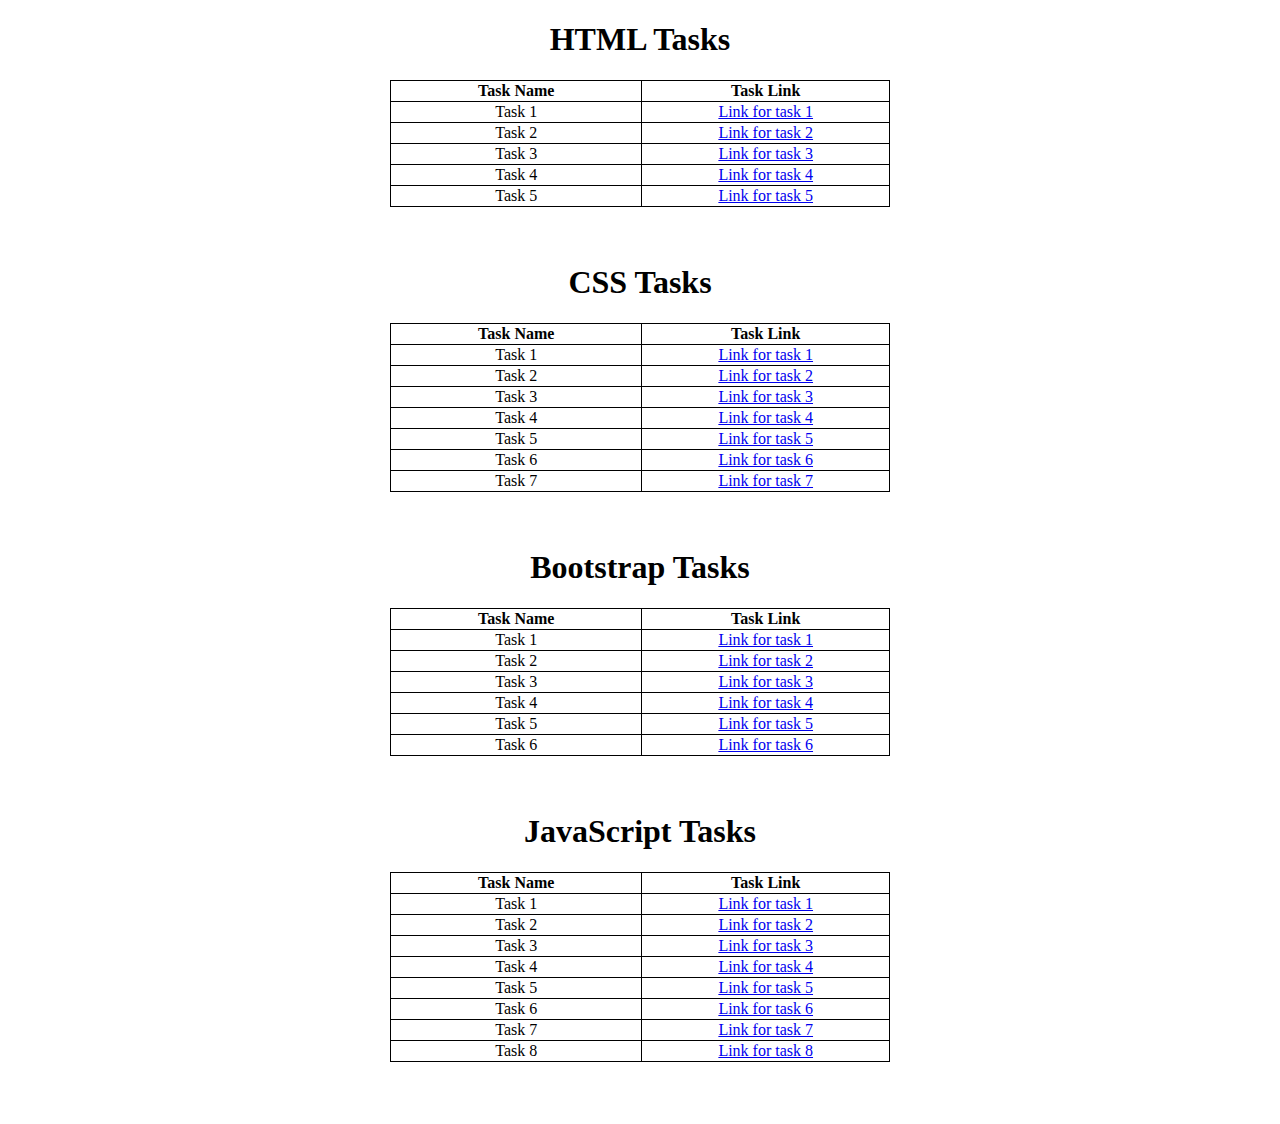
<file: index.html>
<!DOCTYPE html>
<html lang="en">
  <head>
    <meta charset="UTF-8" />
    <meta name="viewport" content="width=device-width, initial-scale=1.0" />
    <title>MERN TASKS</title>
    <style>
      h1 {
        text-align: center;
      }
      table,
      tr,
      td,
      th {
        border: 1px solid black;
        border-collapse: collapse;
        width: 500px;
        text-align: center;
      }
      table {
        margin-left: auto;
        margin-right: auto;
      }
    </style>
  </head>
  <body>
    <h1>HTML Tasks</h1>
    <table border="3">
      <tr>
        <th>Task Name</th>
        <th>Task Link</th>
      </tr>
      <tr>
        <td>Task 1</td>
        <td><a href="Task1.html">Link for task 1</a></td>
      </tr>
      <tr>
        <td>Task 2</td>
        <td><a href="Task2.html">Link for task 2</a></td>
      </tr>
      <tr>
        <td>Task 3</td>
        <td><a href="Task3.html">Link for task 3</a></td>
      </tr>
      <tr>
        <td>Task 4</td>
        <td><a href="Task4.html">Link for task 4</a></td>
      </tr>
      <tr>
        <td>Task 5</td>
        <td><a href="Task5.html">Link for task 5</a></td>
      </tr>
    </table>
    <br /><br />
    <h1>CSS Tasks</h1>
    <table border="3">
      <tr>
        <th>Task Name</th>
        <th>Task Link</th>
      </tr>
      <tr>
        <td>Task 1</td>
        <td><a href="CSS_Tasks/c_task1.html">Link for task 1</a></td>
      </tr>
      <tr>
        <td>Task 2</td>
        <td><a href="CSS_Tasks/c_task2.html">Link for task 2</a></td>
      </tr>
      <tr>
        <td>Task 3</td>
        <td><a href="CSS_Tasks/c_task3.html">Link for task 3</a></td>
      </tr>
      <tr>
        <td>Task 4</td>
        <td><a href="CSS_Tasks/c_task4.html">Link for task 4</a></td>
      </tr>
      <tr>
        <td>Task 5</td>
        <td><a href="CSS_Tasks/c_task5.html">Link for task 5</a></td>
      </tr>
      <tr>
        <td>Task 6</td>
        <td><a href="CSS_Tasks/c_task6.html">Link for task 6</a></td>
      </tr>
      <tr>
        <td>Task 7</td>
        <td><a href="CSS_Tasks/c_task7.html">Link for task 7</a></td>
      </tr>
    </table>
    <br /><br />
    <h1>Bootstrap Tasks</h1>
    <table border="3">
      <tr>
        <th>Task Name</th>
        <th>Task Link</th>
      </tr>
      <tr>
        <td>Task 1</td>
        <td><a href="Boostrap_Tasks/b_task1.html">Link for task 1</a></td>
      </tr>
      <tr>
        <td>Task 2</td>
        <td><a href="Boostrap_Tasks/b_task2.html">Link for task 2</a></td>
      </tr>
      <tr>
        <td>Task 3</td>
        <td><a href="Boostrap_Tasks/b_task3.html">Link for task 3</a></td>
      </tr>
      <tr>
        <td>Task 4</td>
        <td><a href="Boostrap_Tasks/b_task4.html">Link for task 4</a></td>
      </tr>
      <tr>
        <td>Task 5</td>
        <td><a href="Boostrap_Tasks/b_task5.html">Link for task 5</a></td>
      </tr>
      <tr>
        <td>Task 6</td>
        <td><a href="Boostrap_Tasks/b_task6.html">Link for task 6</a></td>
      </tr>
    </table>

    <br /><br />
    <h1>JavaScript Tasks</h1>
    <table border="3">
      <tr>
        <th>Task Name</th>
        <th>Task Link</th>
      </tr>
      <tr>
        <td>Task 1</td>
        <td><a href="JavaScript_Tasks/j_task1.html">Link for task 1</a></td>
      </tr>
      <tr>
        <td>Task 2</td>
        <td><a href="JavaScript_Tasks/j_task2.html">Link for task 2</a></td>
      </tr>
      <tr>
        <td>Task 3</td>
        <td><a href="JavaScript_Tasks/j_task3.html">Link for task 3</a></td>
      </tr>
      <tr>
        <td>Task 4</td>
        <td><a href="JavaScript_Tasks/j_task4.html">Link for task 4</a></td>
      </tr>
      <tr>
        <td>Task 5</td>
        <td><a href="JavaScript_Tasks/j_task5.html">Link for task 5</a></td>
      </tr>
      <tr>
        <td>Task 6</td>
        <td><a href="JavaScript_Tasks/j_task6.html">Link for task 6</a></td>
      </tr>
      <tr>
        <td>Task 7</td>
        <td><a href="JavaScript_Tasks/j_task7.html">Link for task 7</a></td>
      </tr>
      <tr>
        <td>Task 8</td>
        <td><a href="JavaScript_Tasks/j_task8.html">Link for task 8</a></td>
      </tr>
    </table>
    <br /><br /><br />
  </body>
</html>
</file>
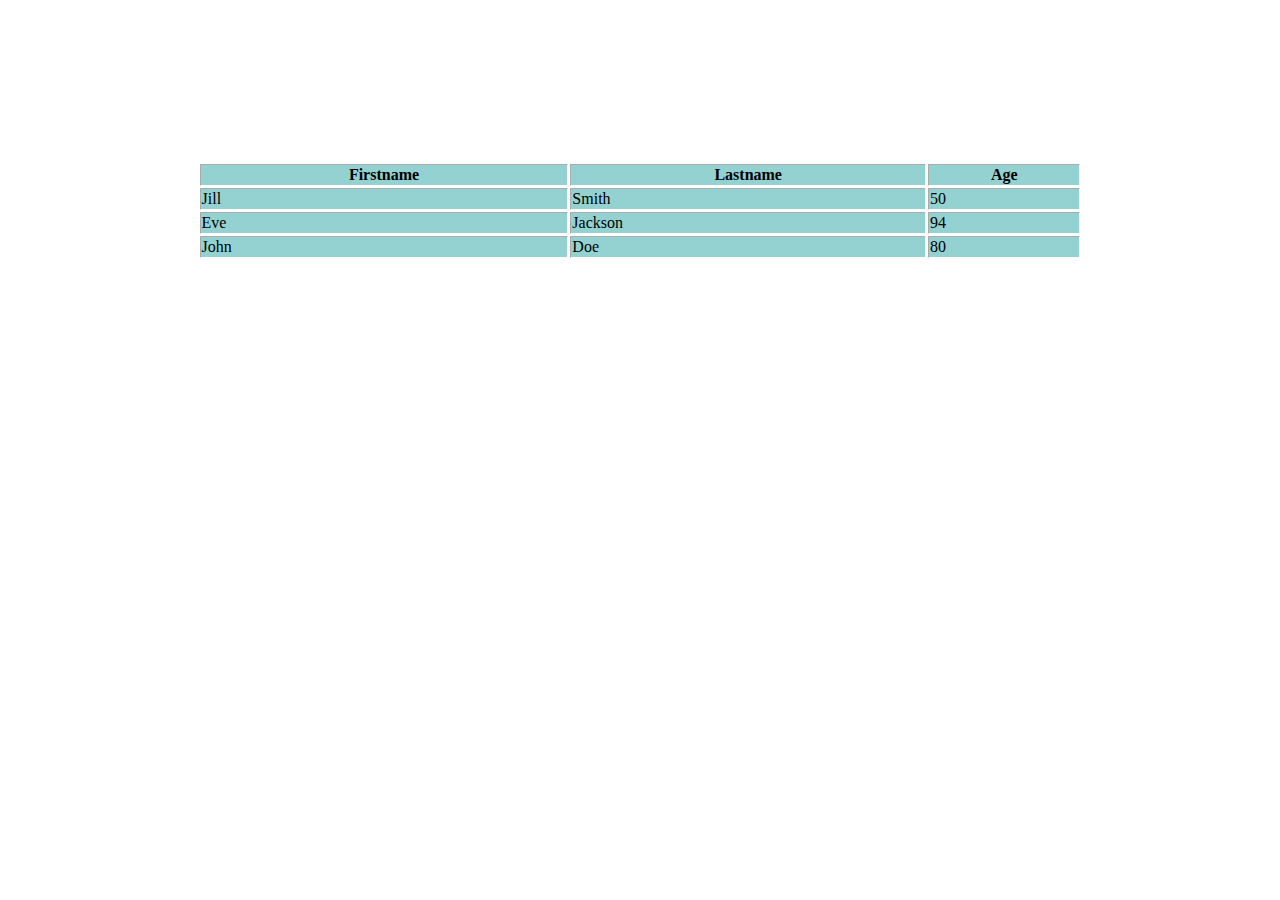
<file: Task1.html>
<!DOCTYPE html>
<html lang="en">
  <head>
    <meta charset="UTF-8" />
    <meta name="viewport" content="width=device-width, initial-scale=1.0" />
    <title>Task1</title>
    <style>
      table {
        border: white;
        width: 70%;
      }
      body {
        display: flex;
        justify-content: center;
        align-items: center;
        height: 45vh;
      }
      th,
      td {
        background-color: #93d2d1;
        border-color: white;
      }
    </style>
  </head>
  <body>
    <table border="1">
      <tr>
        <th>Firstname</th>
        <th>Lastname</th>
        <th>Age</th>
      </tr>
      <tr>
        <td>Jill</td>
        <td>Smith</td>
        <td>50</td>
      </tr>
      <tr>
        <td>Eve</td>
        <td>Jackson</td>
        <td>94</td>
      </tr>
      <tr>
        <td>John</td>
        <td>Doe</td>
        <td>80</td>
      </tr>
    </table>
  </body>
</html>
</file>
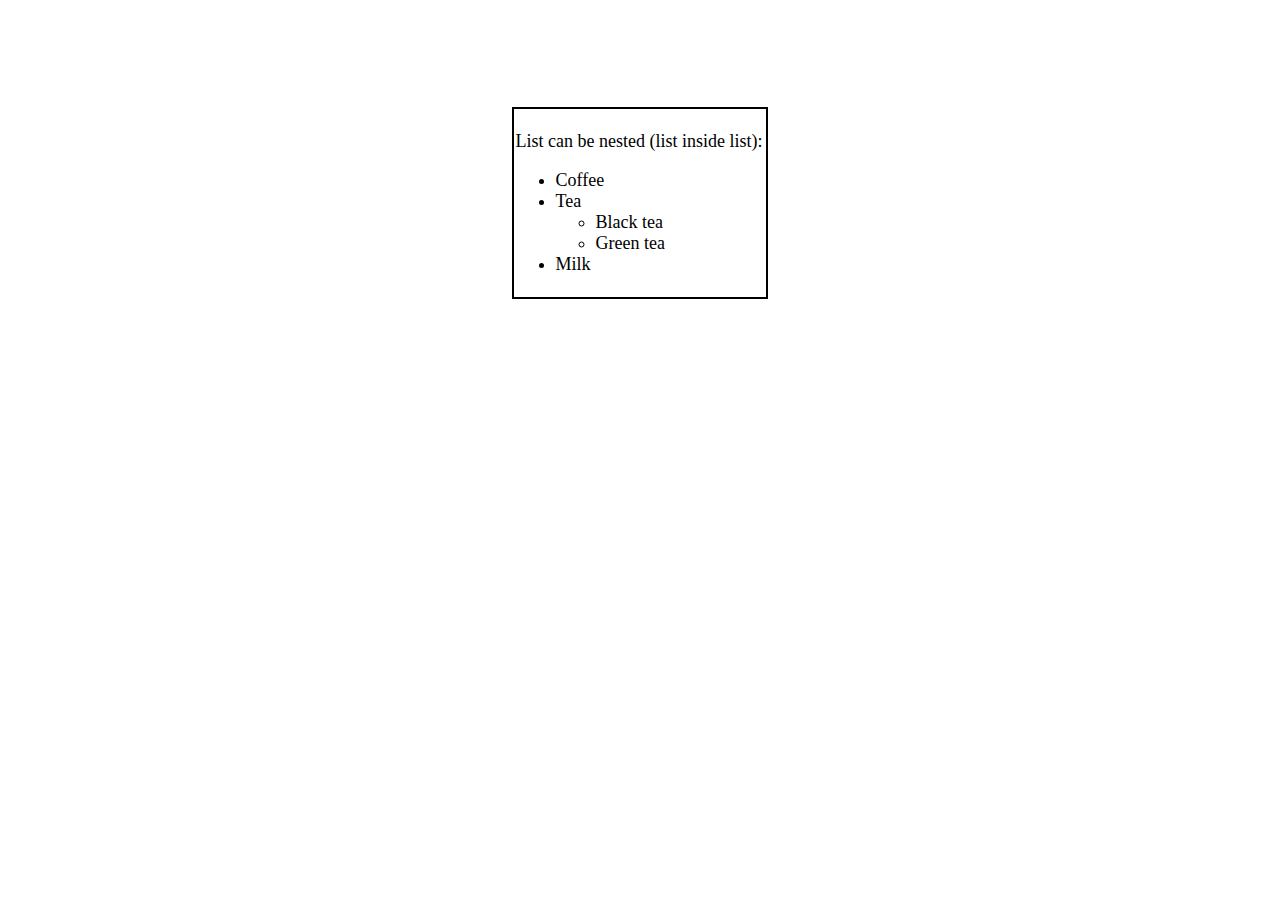
<file: Task2.html>
<!DOCTYPE html>
<html lang="en">
  <head>
    <meta charset="UTF-8" />
    <meta name="viewport" content="width=device-width, initial-scale=1.0" />
    <title>Task2</title>
    <style>
      body {
        display: flex;
        justify-content: center;
        align-items: center;
        height: 45vh;
        margin: 0;
      }
      .container {
        font-size: large;
        border: 2px solid black;
        padding: 4px;
        padding-left: 2px;
      }
    </style>
  </head>
  <body>
    <div class="container">
      <p>List can be nested (list inside list):</p>
      <ul>
        <li>Coffee</li>
        <li>Tea</li>
        <ul>
          <li>Black tea</li>
          <li>Green tea</li>
        </ul>
        <li>Milk</li>
      </ul>
    </div>
  </body>
</html>
</file>
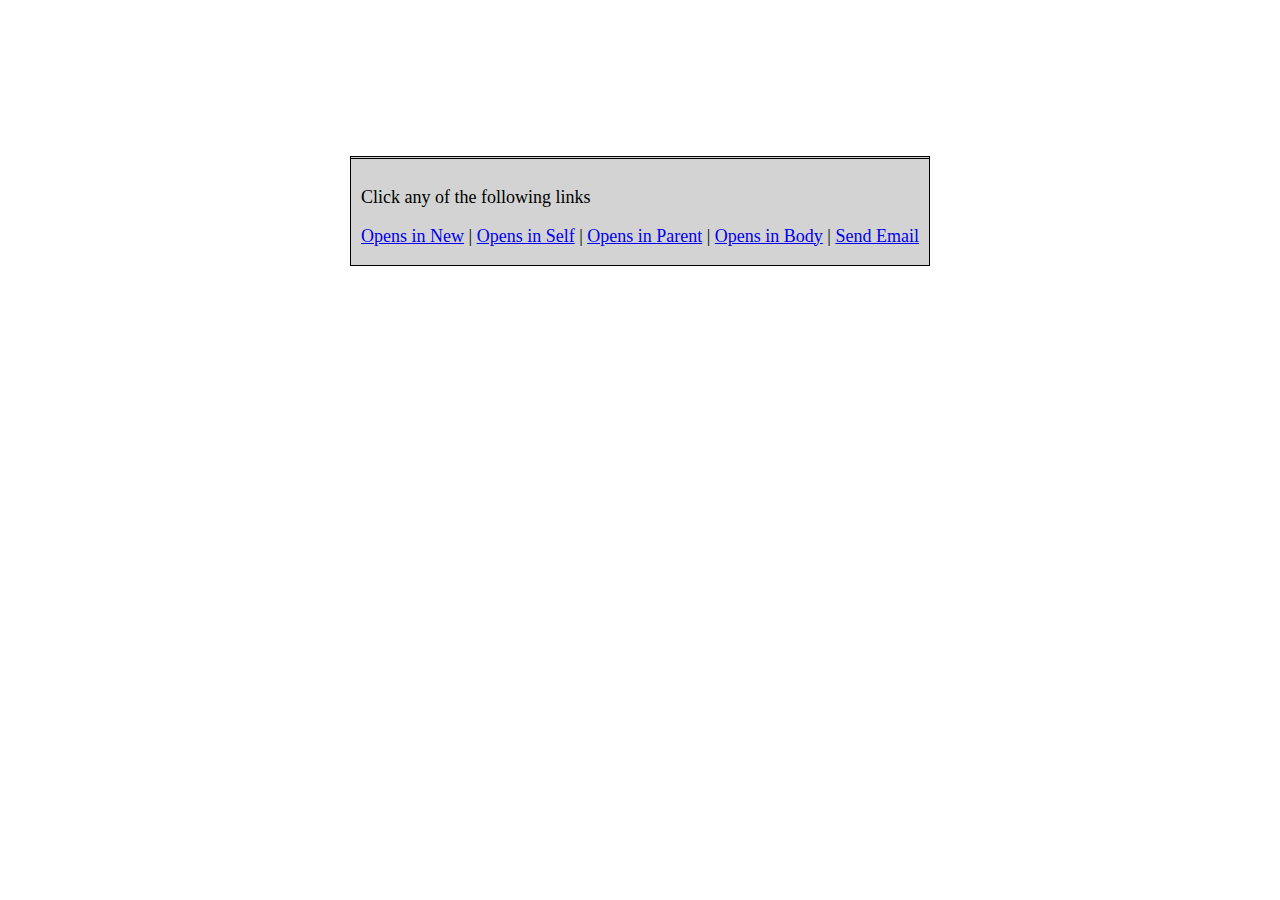
<file: Task3.html>
<!DOCTYPE html>
<html lang="en">
  <head>
    <meta charset="UTF-8" />
    <meta name="viewport" content="width=device-width, initial-scale=1.0" />
    <title>Task3</title>
    <style>
      body {
        display: flex;
        justify-content: center;
        align-items: center;
        height: 45vh;
      }
      .links {
        font-size: large;
        border: 1px solid;
        border-top: 3px double;
        padding-top: 10px;
        padding-left: 10px;
        padding-right: 10px;
        background-color: lightgray;
      }
    </style>
  </head>
  <body>
    <div class="links">
      <p>Click any of the following links</p>
      <p>
        <a href="https://www.google.com" target="_blank">Opens in New</a> |
        <a href="https://www.google.com" target="_self">Opens in Self</a> |
        <a href="https://www.google.com" target="_parent">Opens in Parent</a> |
        <a href="https://www.google.com" target="_top">Opens in Body</a> |
        <a href="https://mail.google.com/" target="_blank">Send Email</a>
      </p>
    </div>
  </body>
</html>
</file>
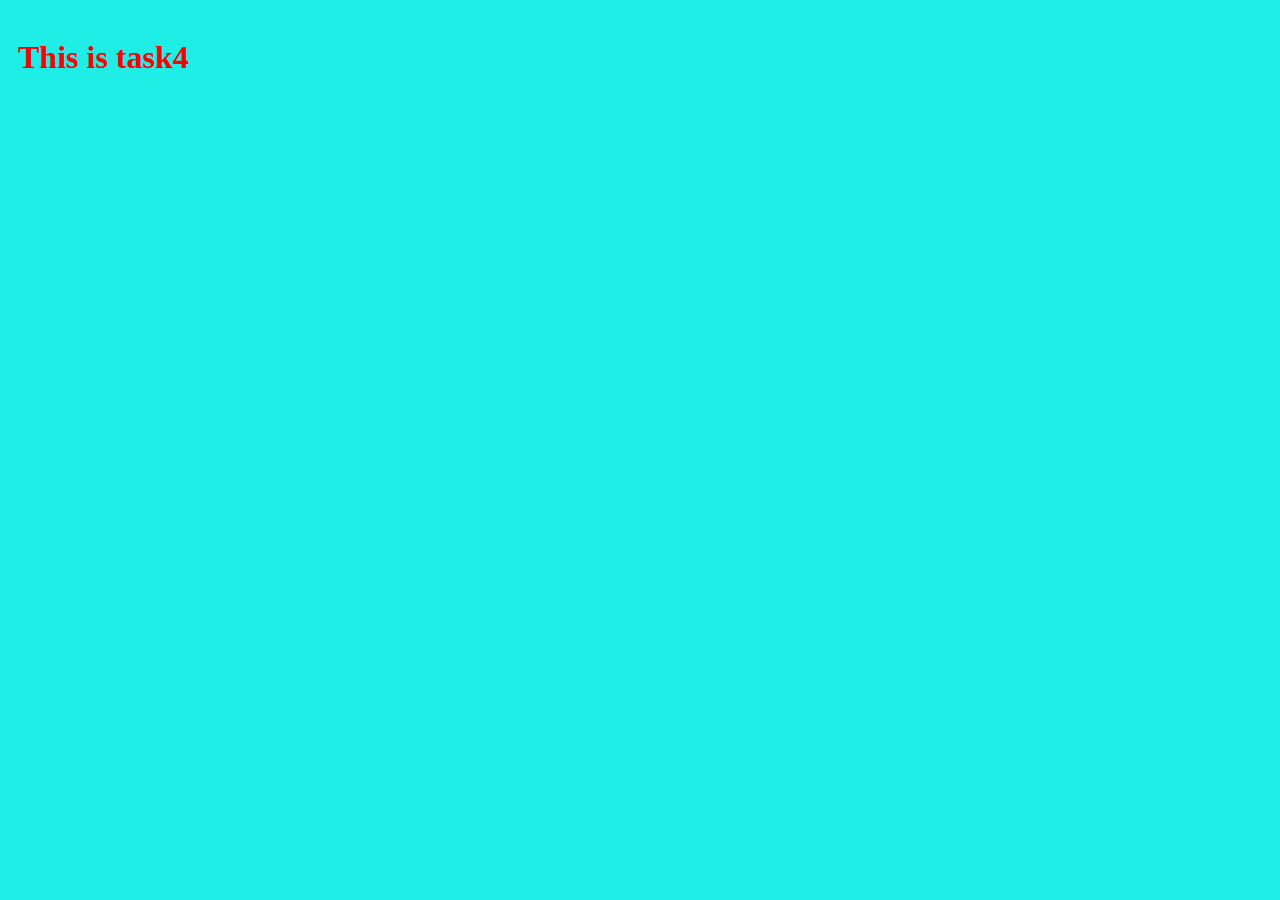
<file: task4.html>
<!DOCTYPE html>
<html lang="en">
  <head>
    <meta charset="UTF-8" />
    <meta name="viewport" content="width=device-width, initial-scale=1.0" />
    <title>Document</title>
    <link rel="stylesheet" href="styles.css" />
  </head>
  <body>
    <h1>This is task4</h1>
  </body>
</html>
</file>
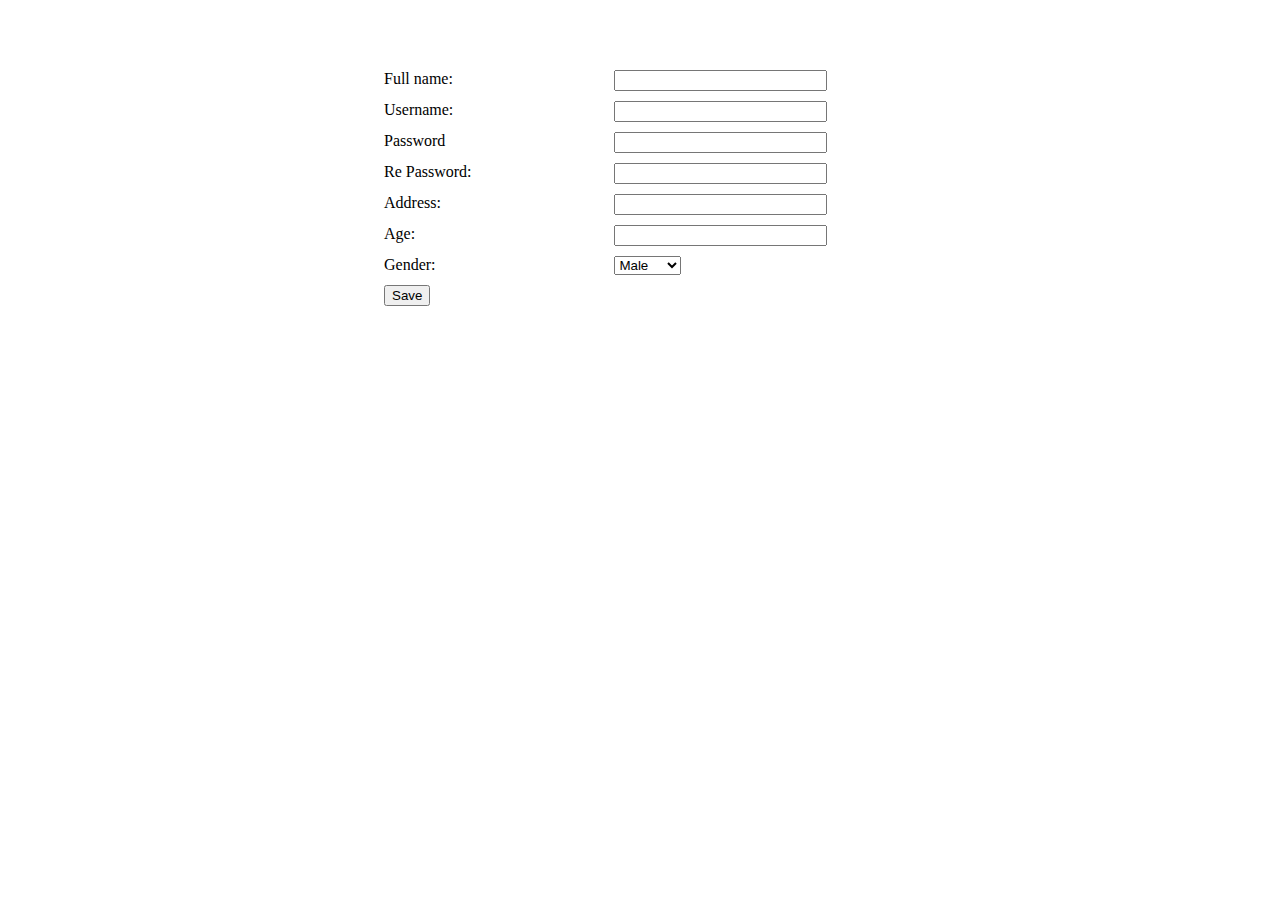
<file: Task4.html>
<!DOCTYPE html>
<html lang="en">
  <head>
    <meta charset="UTF-8" />
    <meta name="viewport" content="width=device-width, initial-scale=1.0" />
    <title>Task4</title>
    <style>
      body {
        display: flex;
        justify-content: center;
        align-items: center;
        height: 40vh;
      }
      .reg_form {
        width: 512px;
        align-items: center;
      }
      .regist {
        display: flex;
        justify-content: start;
        margin-bottom: 10px;
      }
      label {
        flex-basis: 45%;
      }
      input {
        flex-basis: 40%;
      }
    </style>
  </head>
  <body>
    <div class="reg_form">
      <form>
        <div class="regist">
          <label for="FullName">Full name:</label>
          <input type="text" id="FullName" name="FullName" />
        </div>
        <div class="regist">
          <label for="Username">Username:</label>
          <input type="text" id="Username" name="Username" />
        </div>
        <div class="regist">
          <label for="Password">Password</label>
          <input type="password" id="Password" name="Password" />
        </div>
        <div class="regist">
          <label for="Re-enter Password">Re Password:</label>
          <input type="password" id="ReEnterPass" name="Re-enter Password" />
        </div>
        <div class="regist">
          <label for="Address">Address:</label>
          <input type="text" id="Address" name="Address" />
        </div>
        <div class="regist">
          <label for="Age">Age:</label>
          <input type="number" id="Age" name="Age" />
        </div>
        <div class="regist">
          <label for="dropdownGender">Gender:</label>
          <select id="Gender" name="Gender">
            <option value="Male">Male</option>
            <option value="Female">Female</option>
            <option value="Others">Others</option>
          </select>
        </div>
        <input type="submit" value="Save" />
      </form>
    </div>
  </body>
</html>
</file>
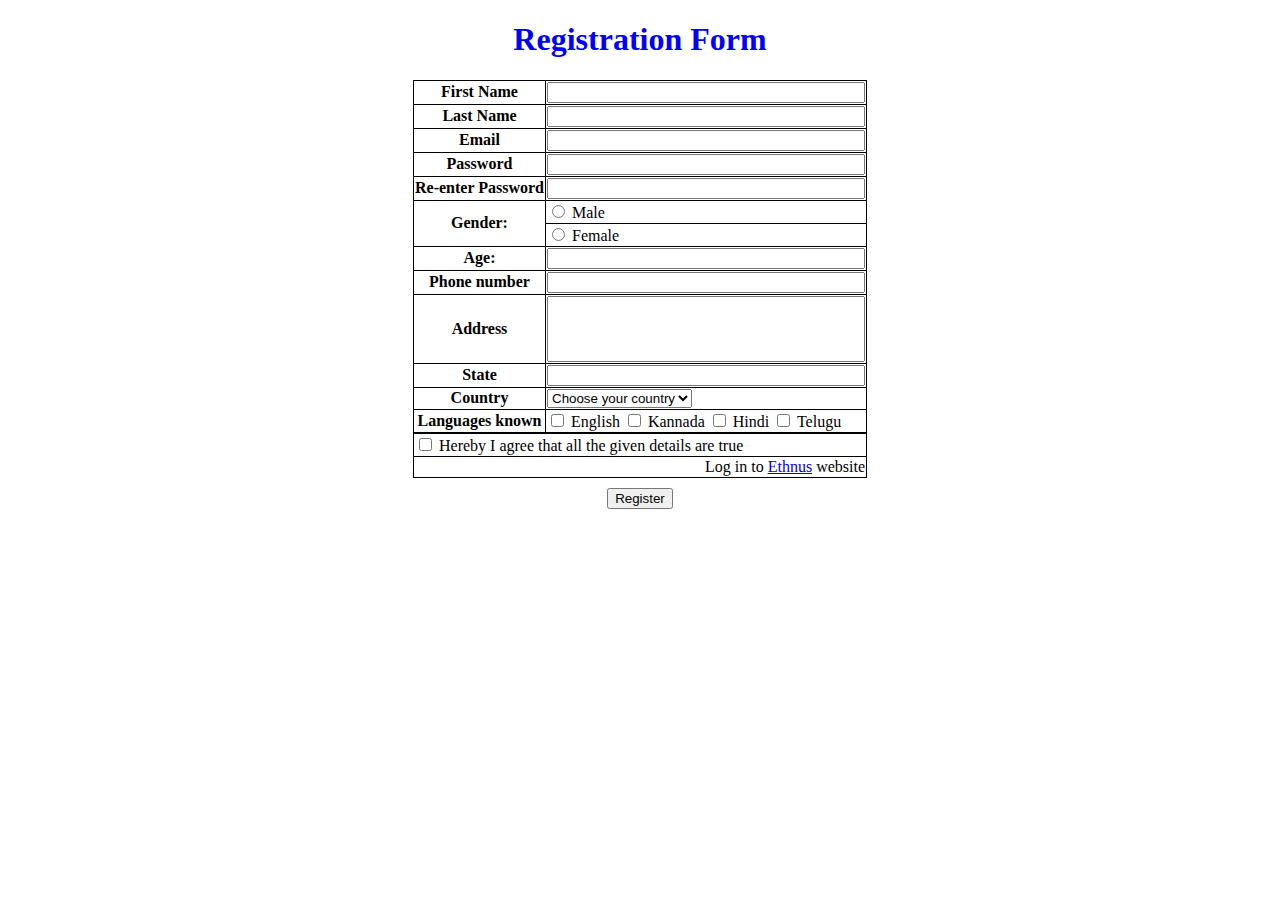
<file: Task5.html>
<!DOCTYPE html>
<html lang="en">
  <head>
    <meta charset="UTF-8" />
    <meta name="viewport" content="width=device-width, initial-scale=1.0" />
    <title>Task5</title>
    <style>
      h1 {
        color: blue;
        text-align: center;
      }
      table {
        width: auto;
        margin: 0 auto;
        border-collapse: collapse;
      }
      td {
        border: 1px solid;
      }
      input[type="text"],
      input[type="email"],
      input[type="password"],
      input[type="number"],
      input[type="tel"] {
        width: 310px;
      }
      td#custom {
        width: 450px;
      }
      td#ethnus {
        text-align: right;
      }
      label {
        display: block;
        font-weight: bold;
        text-align: center;
      }
      .radio-label {
        display: inline;
        font-weight: normal;
        color: black;
      }
      input#addrC {
        width: 310px;
        height: 60px;
      }
      .center-button {
        text-align: center;
        margin-top: 10px;
      }
    </style>
  </head>
  <body>
    <div id="registrationform">
      <h1>Registration Form</h1>
      <form>
        <table>
          <tr>
            <td>
              <label for="FirstName">First Name</label>
            </td>
            <td>
              <input type="text" id="FirstName" name="FirstName" />
            </td>
          </tr>
          <tr>
            <td>
              <label for="LastName">Last Name</label>
            </td>
            <td>
              <input type="text" id="LastName" name="LastName" />
            </td>
          </tr>
          <tr>
            <td>
              <label for="Email">Email</label>
            </td>
            <td>
              <input type="email" id="Email" name="Email" />
            </td>
          </tr>
          <tr>
            <td>
              <label for="Password">Password</label>
            </td>
            <td>
              <input type="password" id="Password" name="Password" />
            </td>
          </tr>
          <tr>
            <td>
              <label for="ReEnterPswd">Re-enter Password</label>
            </td>
            <td>
              <input type="password" id="ReEnterPswd" name="ReEnterPswd" />
            </td>
          </tr>
          <tr>
            <td rowspan="2">
              <label>Gender:</label>
            </td>
            <td>
              <input type="radio" id="male" name="gender" value="male" />
              <label for="male" class="radio-label">Male</label>
            </td>
          </tr>
          <tr>
            <td>
              <input type="radio" id="female" name="gender" value="female" />
              <label for="female" class="radio-label">Female</label>
            </td>
          </tr>
          <tr>
            <td>
              <label for="Age">Age:</label>
            </td>
            <td>
              <input type="number" id="Age" name="Age" />
            </td>
          </tr>
          <tr>
            <td>
              <label for="Phone">Phone number</label>
            </td>
            <td>
              <input type="tel" id="Phone" name="Phone" />
            </td>
          </tr>
          <tr>
            <td>
              <label for="addrC">Address </label>
            </td>
            <td>
              <input type="text" id="addrC" name="Address" />
            </td>
          </tr>
          <tr>
            <td>
              <label for="State">State </label>
            </td>
            <td>
              <input type="text" id="State" name="State" />
            </td>
          </tr>
          <tr>
            <td>
              <label for="Country">Country</label>
            </td>
            <td>
              <select id="Country" name="Country">
                <option value="empty" selected>Choose your country</option>
                <option value="India">India</option>
                <option value="USA">USA</option>
                <option value="UK">United Kingdom</option>
                <option value="Germany">Germany</option>
                <option value="France">France</option>
              </select>
            </td>
          </tr>
          <tr>
            <td>
              <label for="Language">Languages known</label>
            </td>
            <td>
              <input
                type="checkbox"
                id="knowsEnglish"
                name="English"
                value="English"
              />
              <label for="knowsEnglish" class="radio-label">English</label>
              <input
                type="checkbox"
                id="knowsKannada"
                name="Kannada"
                value="Kannada"
              />
              <label for="knowsKannada" class="radio-label">Kannada</label>
              <input
                type="checkbox"
                id="knowsHindi"
                name="Hindi"
                value="Hindi"
              />
              <label for="knowsHindi" class="radio-label">Hindi</label>

              <input
                type="checkbox"
                id="knowsTelugu"
                name="Telugu"
                value="Telugu"
              />
              <label for="knowsTelugu" class="radio-label">Telugu</label>
            </td>
          </tr>
        </table>
        <table>
          <tr>
            <td id="custom">
              <input
                type="checkbox"
                id="confirmDetails"
                name="confirmDetails"
                value="yes"
              />
              <label for="confirmDetails" class="radio-label"
                >Hereby I agree that all the given details are true</label
              >
            </td>
          </tr>
          <tr>
            <td id="ethnus">
              Log in to <a href="https://ethnus.com">Ethnus</a> website
            </td>
          </tr>
        </table>
        <div class="center-button">
          <input type="button" value="Register" />
        </div>
      </form>
    </div>
  </body>
</html>
</file>
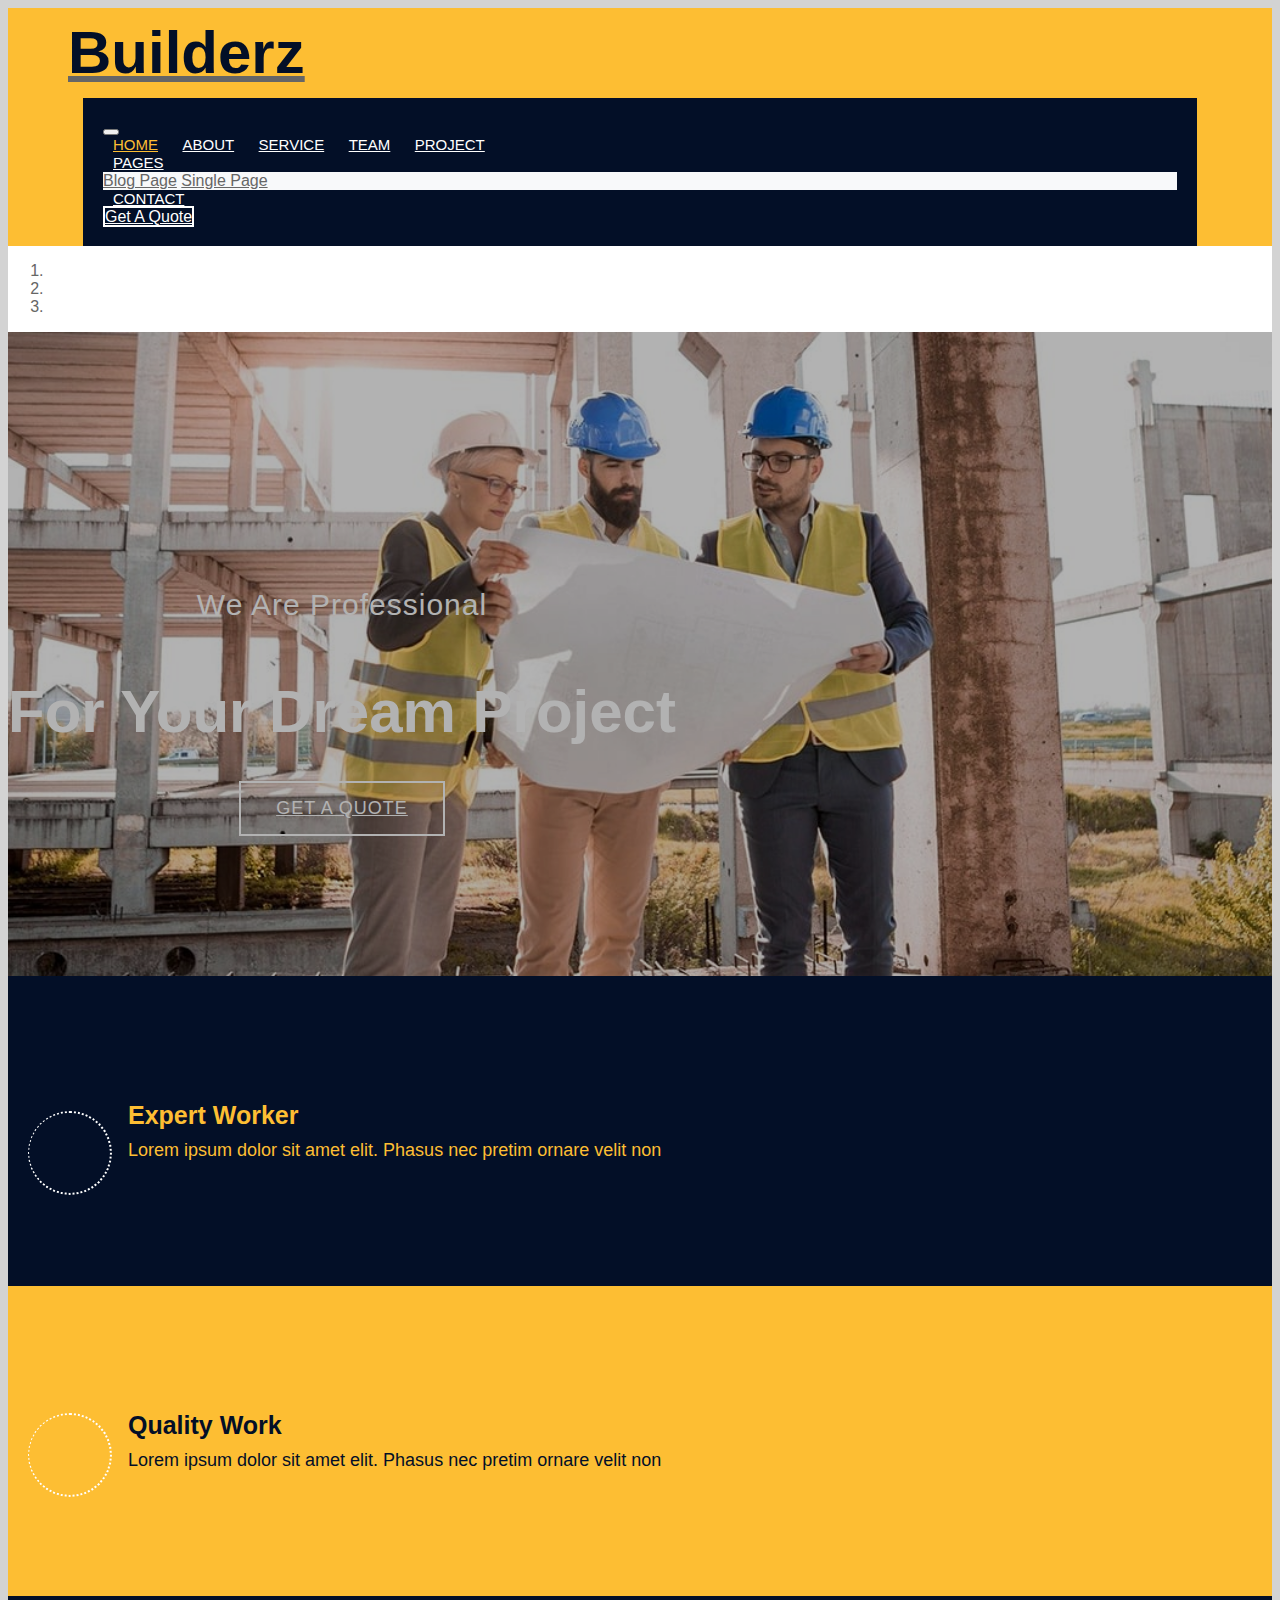
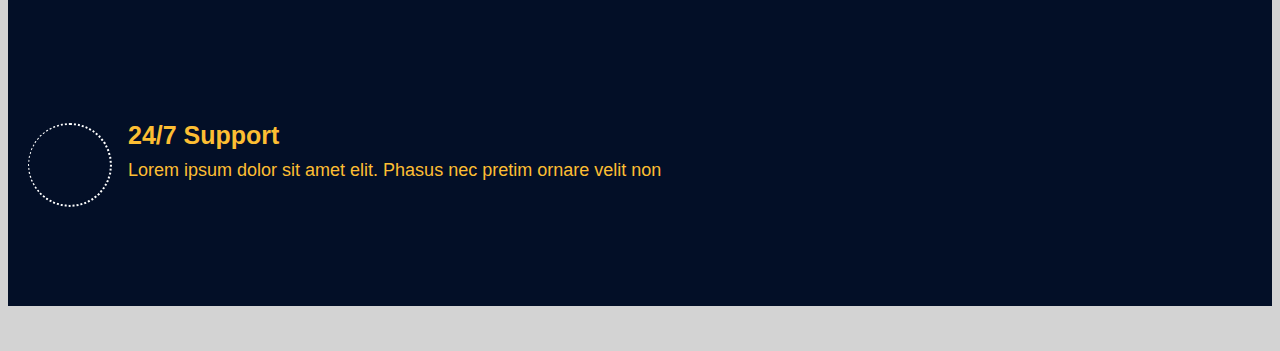
<file: Boostrap_Tasks/b_task2.html>
<!DOCTYPE html>
<html lang="en">
  <head>
    <meta charset="UTF-8" />
    <meta name="viewport" content="width=device-width, initial-scale=1.0" />
    <title>Bootstrap Task 2</title>
    <link rel="stylesheet" href="style2.css" />
    <link
      href="https://cdn.jsdelivr.net/npm/bootstrap@5.3.1/dist/css/bootstrap.min.css"
      rel="stylesheet"
      integrity="sha384-4bw+/aepP/YC94hEpVNVgiZdgIC5+VKNBQNGCHeKRQN+PtmoHDEXuppvnDJzQIu9"
      crossorigin="anonymous"
    />
    <link rel="stylesheet" href="https://cdnjs.cloudflare.com/ajax/libs/font-awesome/4.7.0/css/font-awesome.min.css">
    <style>
        body{
            background-color: lightgray;
        }
    </style>
  </head>
  <body>
    <body>
        <div class="wrapper">
            <div class="top-bar">
                <div class="container-fluid">
                    <div class="row align-items-center">
                        <div class="col-lg-4 col-md-12">
                            <div class="logo">
                                <a href="#">
                                    <h1>Builderz</h1>
                                </a>
                            </div>
                        </div>
                        <div class="col-lg-8 col-md-7 d-none d-lg-block">
                            <div class="row">
                                <div class="col-4">
                                    <div class="top-bar-item">
                                        <div class="top-bar-icon">
                                            <i class="fa fa-clock-o"></i>
                                        </div>
                                        <div class="top-bar-text">
                                            <h3>Opening Hour</h3>
                                            <p>Mon - Fri, 8:00 - 9:00</p>
                                        </div>
                                    </div>
                                </div>
                                <div class="col-4">
                                    <div class="top-bar-item">
                                        <div class="top-bar-icon">
                                            <i class="fa fa-phone"></i>
                                        </div>
                                        <div class="top-bar-text">
                                            <h3>Call Us</h3>
                                            <p>+012 345 6789</p>
                                        </div>
                                    </div>
                                </div>
                                <div class="col-4">
                                    <div class="top-bar-item">
                                        <div class="top-bar-icon">
                                            <i class="fa fa-envelope"></i>
                                        </div>
                                        <div class="top-bar-text">
                                            <h3>Email Us</h3>
                                            <p>info@example.com</p>
                                        </div>
                                    </div>
                                </div>
                            </div>
                        </div>
                    </div>
                </div>
            </div>
            <!-- Top Bar End -->

            <!-- Nav Bar Start -->
            <div class="nav-bar">
                <div class="container-fluid">
                    <nav class="navbar navbar-expand-lg bg-dark navbar-dark">
                        <a href="#" class="navbar-brand">MENU</a>
                        <button type="button" class="navbar-toggler" data-toggle="collapse" data-target="#navbarCollapse">
                            <span class="navbar-toggler-icon"></span>
                        </button>

                        <div class="collapse navbar-collapse justify-content-between" id="navbarCollapse">
                            <div class="navbar-nav mr-auto">
                                <a href="#" class="nav-item nav-link active">Home</a>
                                <a href="#" class="nav-item nav-link">About</a>
                                <a href="#" class="nav-item nav-link">Service</a>
                                <a href="#" class="nav-item nav-link">Team</a>
                                <a href="#" class="nav-item nav-link">Project</a>
                                <div class="nav-item dropdown">
                                    <a href="#" class="nav-link dropdown-toggle" data-toggle="dropdown">Pages</a>
                                    <div class="dropdown-menu">
                                        <a href="#" class="dropdown-item">Blog Page</a>
                                        <a href="#" class="dropdown-item">Single Page</a>
                                    </div>
                                </div>
                                <a href="#" class="nav-item nav-link">Contact</a>
                            </div>
                            <div class="ml-auto">
                                <a class="btn" href="#">Get A Quote</a>
                            </div>
                        </div>
                    </nav>
                </div>
            </div>

            <div id="carousel" class="carousel slide" data-ride="carousel">
                <ol class="carousel-indicators">
                    <li data-target="#carousel" data-slide-to="0" class="active"></li>
                    <li data-target="#carousel" data-slide-to="1"></li>
                    <li data-target="#carousel" data-slide-to="2"></li>
                </ol>
                <div class="carousel-inner">
                    <div class="carousel-item active">
                        <img src="carousel-1.jpg" alt="Carousel Image">
                        <div class="carousel-caption">
                            <p class="">We Are Professional</p>
                            <h1 class="text-light">For Your Dream Project</h1>
                            <a class="btn animated fadeInUp" href="#">Get A Quote</a>
                        </div>
                    </div>
                </div>

                <a class="carousel-control-prev" href="#carousel" role="button" data-slide="prev">
                    <span class="carousel-control-prev-icon" aria-hidden="true"></span>
                    <span class="sr-only">Previous</span>
                </a>
                <a class="carousel-control-next" href="#carousel" role="button" data-slide="next">
                    <span class="carousel-control-next-icon" aria-hidden="true"></span>
                    <span class="sr-only">Next</span>
                </a>
            </div>

            <div class="feature wow fadeInUp" data-wow-delay="0.1s">
                <div class="container-fluid">
                    <div class="row align-items-center">
                        <div class="col-lg-4 col-md-12">
                            <div class="feature-item">
                                <div class="feature-icon">
                                    <i class="fa fa-man"></i>
                                </div>
                                <div class="feature-text">
                                    <h3>Expert Worker</h3>
                                    <p>Lorem ipsum dolor sit amet elit. Phasus nec pretim ornare velit non</p>
                                </div>
                            </div>
                        </div>
                        <div class="col-lg-4 col-md-12">
                            <div class="feature-item">
                                <div class="feature-icon">
                                    <i class="fa fa-briefcase"></i>
                                </div>
                                <div class="feature-text">
                                    <h3>Quality Work</h3>
                                    <p>Lorem ipsum dolor sit amet elit. Phasus nec pretim ornare velit non</p>
                                </div>
                            </div>
                        </div>
                        <div class="col-lg-4 col-md-12">
                            <div class="feature-item">
                                <div class="feature-icon">
                                    <i class="fa fa-cogs"></i>
                                </div>
                                <div class="feature-text">
                                    <h3>24/7 Support</h3>
                                    <p>Lorem ipsum dolor sit amet elit. Phasus nec pretim ornare velit non</p>
                                </div>
                            </div>
                        </div>
                    </div>
                </div>
            </div>
            <!-- Feature End-->
    <script
      src="https://cdn.jsdelivr.net/npm/bootstrap@5.3.1/dist/js/bootstrap.bundle.min.js"
      integrity="sha384-HwwvtgBNo3bZJJLYd8oVXjrBZt8cqVSpeBNS5n7C8IVInixGAoxmnlMuBnhbgrkm"
      crossorigin="anonymous"
    ></script>
  </body>
</html>
</file>
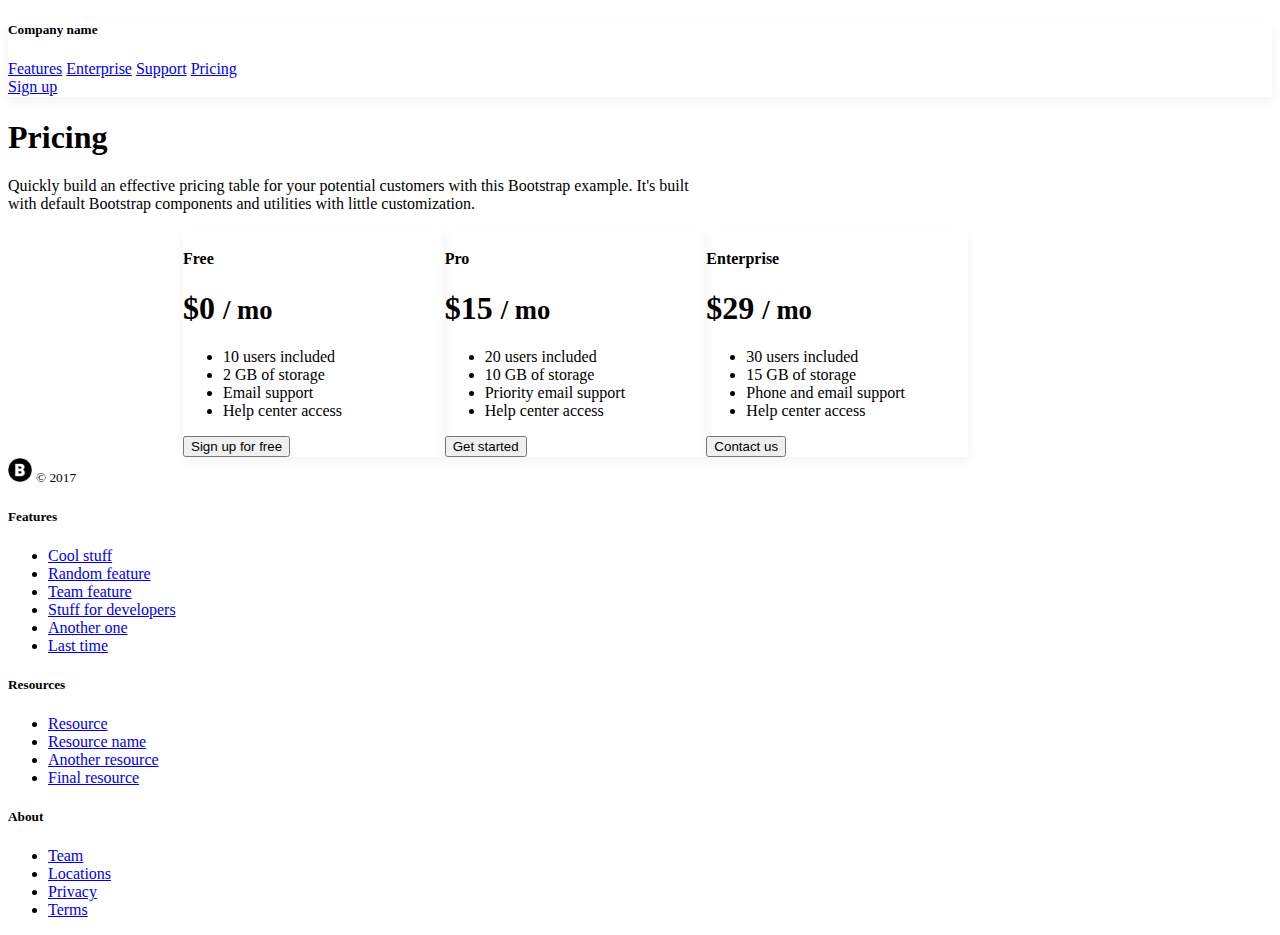
<file: Boostrap_Tasks/b_task3.html>
<!DOCTYPE html>
<html lang="en">
  <head>
    <meta charset="UTF-8" />
    <meta name="viewport" content="width=device-width, initial-scale=1.0" />
    <title>Boostrap Task 3</title>
    <link rel="stylesheet" href="style3.css" />
    <link
      href="https://cdn.jsdelivr.net/npm/bootstrap@5.3.1/dist/css/bootstrap.min.css"
      rel="stylesheet"
      integrity="sha384-4bw+/aepP/YC94hEpVNVgiZdgIC5+VKNBQNGCHeKRQN+PtmoHDEXuppvnDJzQIu9"
      crossorigin="anonymous"
    />
  </head>
  <body>
    <div
      class="d-flex flex-column flex-md-row align-items-center p-3 px-md-4 mb-3 bg-white border-bottom box-shadow"
    >
      <h5 class="my-0 mr-md-auto font-weight-normal">Company name</h5>
      <nav class="my-2 my-md-0 mr-md-3">
        <a class="p-2 text-dark" href="#">Features</a>
        <a class="p-2 text-dark" href="#">Enterprise</a>
        <a class="p-2 text-dark" href="#">Support</a>
        <a class="p-2 text-dark" href="#">Pricing</a>
      </nav>
      <a class="btn btn-outline-primary" href="#">Sign up</a>
    </div>

    <div class="pricing-header px-3 py-3 pt-md-5 pb-md-4 mx-auto text-center">
      <h1 class="display-4">Pricing</h1>
      <p class="lead">
        Quickly build an effective pricing table for your potential customers
        with this Bootstrap example. It's built with default Bootstrap
        components and utilities with little customization.
      </p>
    </div>

    <div class="container">
      <div class="card-deck mb-3 text-center ghost">
        <div class="card mb-4 box-shadow ml-auto">
          <div class="card-header">
            <h4 class="my-0 font-weight-normal">Free</h4>
          </div>
          <div class="card-body">
            <h1 class="card-title pricing-card-title">
              $0 <small class="text-muted">/ mo</small>
            </h1>
            <ul class="list-unstyled mt-3 mb-4">
              <li>10 users included</li>
              <li>2 GB of storage</li>
              <li>Email support</li>
              <li>Help center access</li>
            </ul>
            <button
              type="button"
              class="btn btn-lg btn-block btn-outline-primary"
            >
              Sign up for free
            </button>
          </div>
        </div>
        <div class="card mb-4 box-shadow mx-4">
          <div class="card-header">
            <h4 class="my-0 font-weight-normal">Pro</h4>
          </div>
          <div class="card-body">
            <h1 class="card-title pricing-card-title">
              $15 <small class="text-muted">/ mo</small>
            </h1>
            <ul class="list-unstyled mt-3 mb-4">
              <li>20 users included</li>
              <li>10 GB of storage</li>
              <li>Priority email support</li>
              <li>Help center access</li>
            </ul>
            <button type="button" class="btn btn-lg btn-block btn-primary">
              Get started
            </button>
          </div>
        </div>
        <div class="card mb-4 box-shadow mr-auto">
          <div class="card-header">
            <h4 class="my-0 font-weight-normal">Enterprise</h4>
          </div>
          <div class="card-body">
            <h1 class="card-title pricing-card-title">
              $29 <small class="text-muted">/ mo</small>
            </h1>
            <ul class="list-unstyled mt-3 mb-4">
              <li>30 users included</li>
              <li>15 GB of storage</li>
              <li>Phone and email support</li>
              <li>Help center access</li>
            </ul>
            <button type="button" class="btn btn-lg btn-block btn-primary">
              Contact us
            </button>
          </div>
        </div>
      </div>

      <footer class="pt-4 border-top">
        <div class="row">
          <div class="col-12 col-md">
            <img class="mb-2" src="Blogo.png" alt="" width="24" height="24" />
            <small class="d-block mb-3 text-muted">&copy; 2017</small>
          </div>
          <div class="col-6 col-md">
            <h5>Features</h5>
            <ul class="list-unstyled text-small">
              <li><a class="text-muted" href="#">Cool stuff</a></li>
              <li><a class="text-muted" href="#">Random feature</a></li>
              <li><a class="text-muted" href="#">Team feature</a></li>
              <li><a class="text-muted" href="#">Stuff for developers</a></li>
              <li><a class="text-muted" href="#">Another one</a></li>
              <li><a class="text-muted" href="#">Last time</a></li>
            </ul>
          </div>
          <div class="col-6 col-md">
            <h5>Resources</h5>
            <ul class="list-unstyled text-small">
              <li><a class="text-muted" href="#">Resource</a></li>
              <li><a class="text-muted" href="#">Resource name</a></li>
              <li><a class="text-muted" href="#">Another resource</a></li>
              <li><a class="text-muted" href="#">Final resource</a></li>
            </ul>
          </div>
          <div class="col-6 col-md">
            <h5>About</h5>
            <ul class="list-unstyled text-small">
              <li><a class="text-muted" href="#">Team</a></li>
              <li><a class="text-muted" href="#">Locations</a></li>
              <li><a class="text-muted" href="#">Privacy</a></li>
              <li><a class="text-muted" href="#">Terms</a></li>
            </ul>
          </div>
        </div>
      </footer>
    </div>
    <script
      src="https://cdn.jsdelivr.net/npm/bootstrap@5.3.1/dist/js/bootstrap.bundle.min.js"
      integrity="sha384-HwwvtgBNo3bZJJLYd8oVXjrBZt8cqVSpeBNS5n7C8IVInixGAoxmnlMuBnhbgrkm"
      crossorigin="anonymous"
    ></script>
  </body>
</html>
</file>
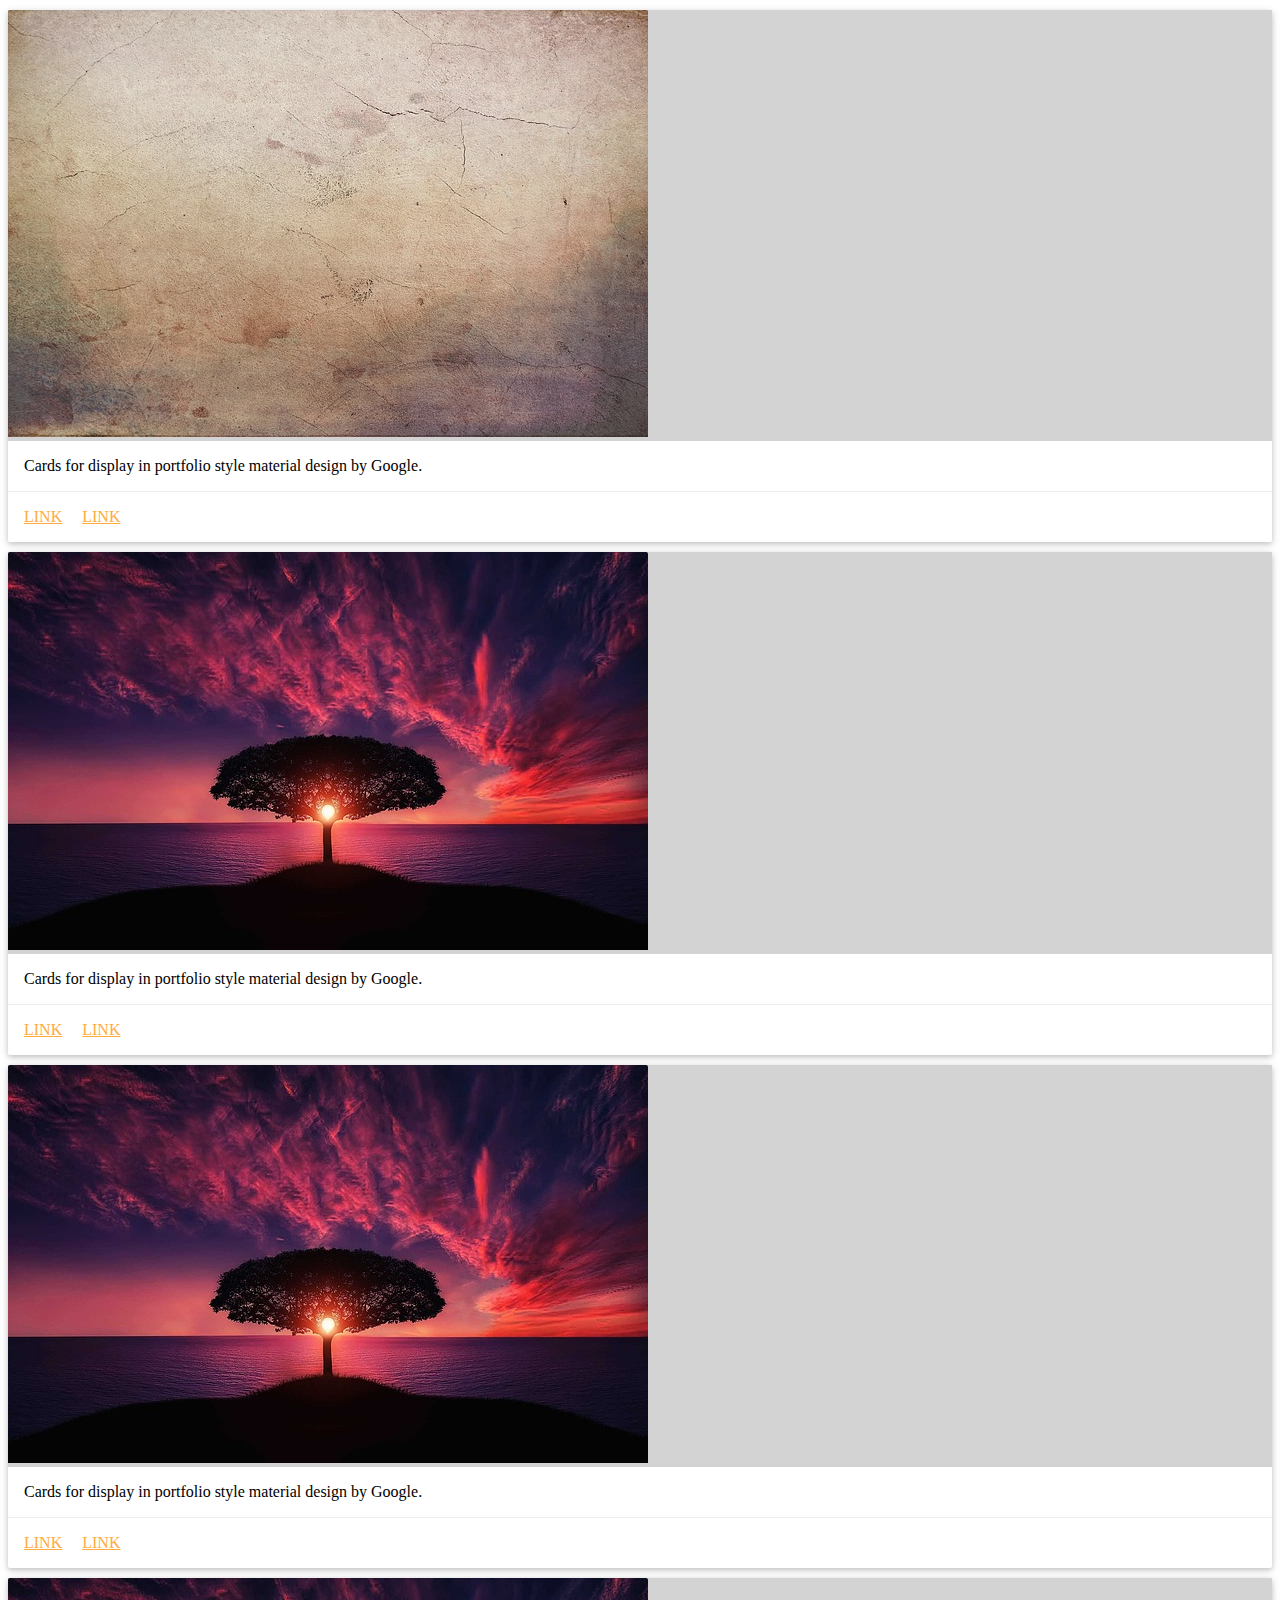
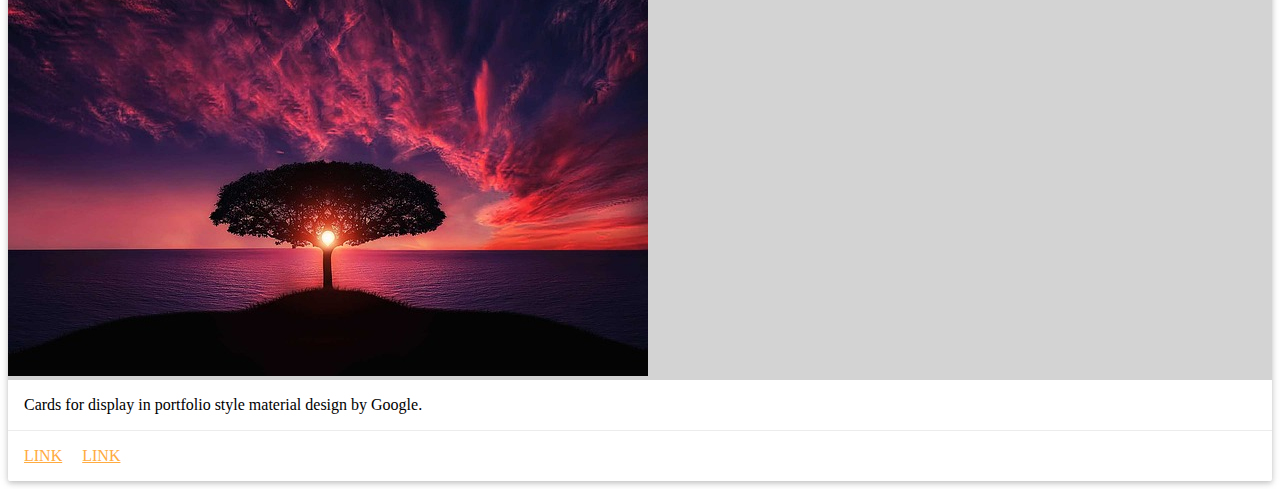
<file: Boostrap_Tasks/b_task4.html>
<!DOCTYPE html>
<html lang="en">
  <head>
    <meta charset="UTF-8" />
    <meta name="viewport" content="width=device-width, initial-scale=1.0" />
    <title>Bootstrap Task 4</title>
    <link rel="stylesheet" href="style4.css" />
    <link
      href="https://cdn.jsdelivr.net/npm/bootstrap@5.3.1/dist/css/bootstrap.min.css"
      rel="stylesheet"
      integrity="sha384-4bw+/aepP/YC94hEpVNVgiZdgIC5+VKNBQNGCHeKRQN+PtmoHDEXuppvnDJzQIu9"
      crossorigin="anonymous"
    />
  </head>
  <body>
    <div class="container mt-5">
      <div class="row mx-5">
        <div class="col-sm-3">
          <div class="card">
            <div class="card-image">
              <img class="card-img-top" src="card2.jpg" alt="first" />
              <span class="card-title">Material Cards</span>
            </div>

            <div class="card-content">
              <p>
                Cards for display in portfolio style material design by Google.
              </p>
            </div>

            <div class="card-action">
              <a href="#" target="new_blank">Link</a>
              <a href="#" target="new_blank">Link</a>
            </div>
          </div>
        </div>
        <div class="col-sm-3">
          <div class="card">
            <div class="card-image">
              <img class="card-img-top" src="card3.jpg" alt="Second" />
              <span class="card-title">Material Cards</span>
            </div>

            <div class="card-content">
              <p>
                Cards for display in portfolio style material design by Google.
              </p>
            </div>

            <div class="card-action">
              <a href="#" target="new_blank">Link</a>
              <a href="#" target="new_blank">Link</a>
            </div>
          </div>
        </div>
        <div class="col-sm-3">
          <div class="card">
            <div class="card-image">
              <img class="card-img-top" src="card3.jpg" />
              <span class="card-title">Material Cards</span>
            </div>

            <div class="card-content">
              <p>
                Cards for display in portfolio style material design by Google.
              </p>
            </div>

            <div class="card-action">
              <a href="#" target="new_blank">Link</a>
              <a href="#" target="new_blank">Link</a>
            </div>
          </div>
        </div>
        <div class="col-sm-3">
          <div class="card">
            <div class="card-image">
              <img class="card-img-top" src="card3.jpg" />
              <span class="card-title">Material Cards</span>
            </div>

            <div class="card-content">
              <p>
                Cards for display in portfolio style material design by Google.
              </p>
            </div>

            <div class="card-action">
              <a href="#" target="new_blank">Link</a>
              <a href="#" target="new_blank">Link</a>
            </div>
          </div>
        </div>
      </div>
    </div>

    <script
      src="https://cdn.jsdelivr.net/npm/bootstrap@5.3.1/dist/js/bootstrap.bundle.min.js"
      integrity="sha384-HwwvtgBNo3bZJJLYd8oVXjrBZt8cqVSpeBNS5n7C8IVInixGAoxmnlMuBnhbgrkm"
      crossorigin="anonymous"
    ></script>
  </body>
</html>
</file>
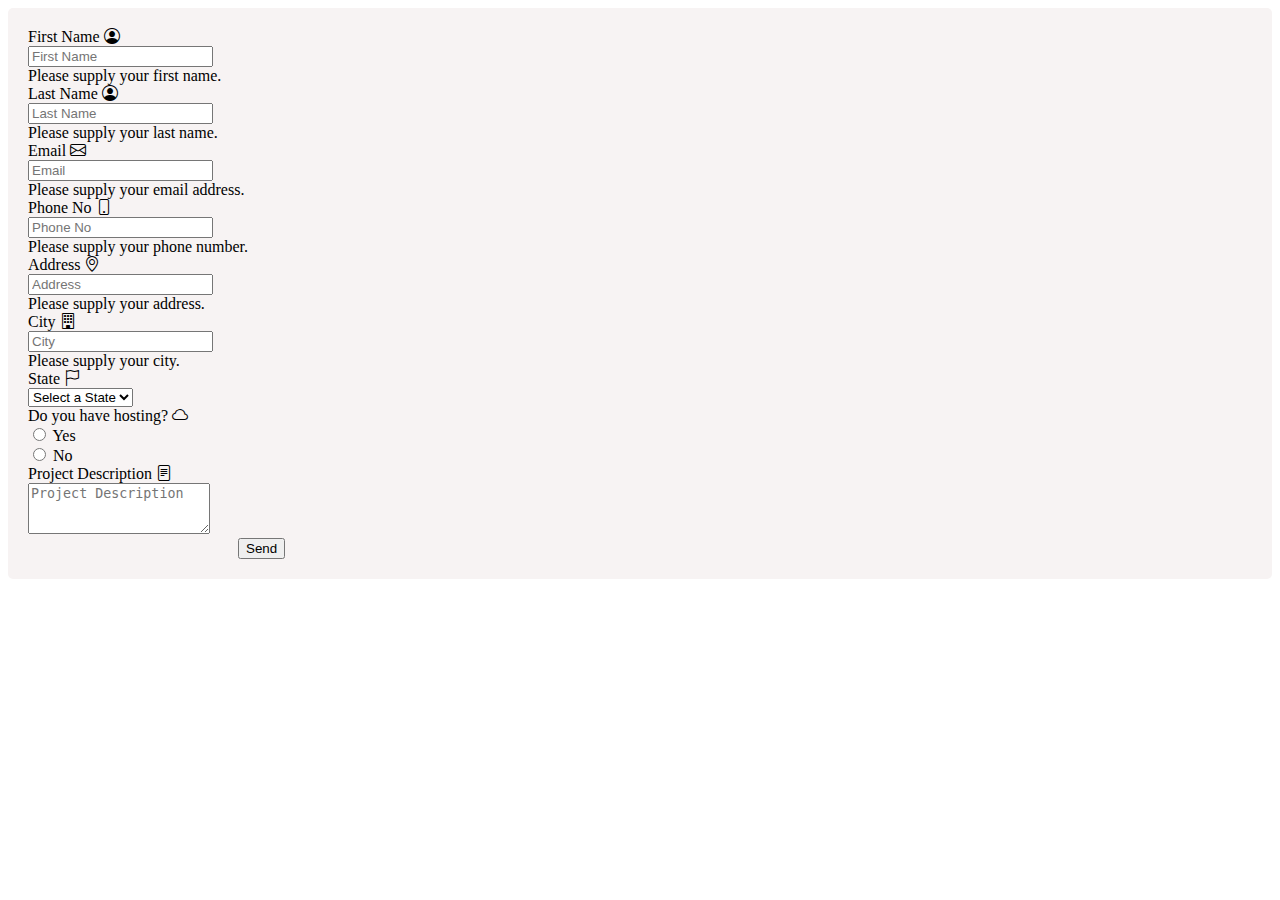
<file: Boostrap_Tasks/b_task5.html>
<!DOCTYPE html>
<html lang="en">
<head>
    <meta charset="UTF-8">
    <meta name="viewport" content="width=device-width, initial-scale=1.0">
    <title>Bootstrap Task 5</title>
    <link 
    href="https://cdn.jsdelivr.net/npm/bootstrap@5.1.3/dist/css/bootstrap.min.css" 
    rel="stylesheet" integrity="sha384-1BmE4kWBq78iYhFldvKuhfTAU6auU8tT94WrHftjDbrCEXSU1oBoqyl2QvZ6jIW3" 
    crossorigin="anonymous">
    <link rel="stylesheet" href="https://cdn.jsdelivr.net/npm/bootstrap-icons@1.8.1/font/bootstrap-icons.css">
    <style>

      .form-container {
        background-color: rgb(247, 243, 243); 
        padding: 20px; 
        border-radius: 5px; 
      }
      button{
        margin-left: 210px;
      }
    </style>
</head>
<body>
  <div class="container mt-4">
    <div class="form-container">
      <form class="was-validated">
      <div class="mb-3 row">
        <label for="firstName" class="col-sm-2 col-form-label text-right">First Name <i class="bi bi-person-circle"></i></label>
        <div class="col-sm-4">
          <input type="text" class="form-control" id="firstName" name="firstName" required placeholder="First Name">
          <div class="invalid-feedback">Please supply your first name.</div>
        </div>
      </div>
      <div class="mb-3 row">
        <label for="lastName" class="col-sm-2 col-form-label text-right">Last Name <i class="bi bi-person-circle"></i></label>
        <div class="col-sm-4">
          <input type="text" class="form-control" id="lastName" name="lastName" required placeholder="Last Name">
          <div class="invalid-feedback">Please supply your last name.</div>
        </div>
      </div>
      <div class="mb-3 row">
        <label for="email" class="col-sm-2 col-form-label text-right">Email <i class="bi bi-envelope"></i></label>
        <div class="col-sm-4">
          <input type="email" class="form-control" id="email" name="email" required placeholder="Email">
          <div class="invalid-feedback">Please supply your email address.</div>
        </div>
      </div>
      <div class="mb-3 row">
        <label for="phoneNo" class="col-sm-2 col-form-label text-right">Phone No <i class="bi bi-phone"></i></label>
        <div class="col-sm-4">
          <input type="tel" class="form-control" id="phoneNo" name="phoneNo" required placeholder="Phone No">
          <div class="invalid-feedback">Please supply your phone number.</div>
        </div>
      </div>
      <div class="mb-3 row">
        <label for="address" class="col-sm-2 col-form-label text-right">Address <i class="bi bi-geo-alt"></i></label>
        <div class="col-sm-4">
          <input type="text" class="form-control" id="address" name="address" required placeholder="Address">
          <div class="invalid-feedback">Please supply your address.</div>
        </div>
      </div>
      <div class="mb-3 row">
        <label for="city" class="col-sm-2 col-form-label text-right">City <i class="bi bi-building"></i></label>
        <div class="col-sm-4">
          <input type="text" class="form-control" id="city" name="city" required placeholder="City">
          <div class="invalid-feedback">Please supply your city.</div>
        </div>
      </div>

      <div class="mb-3 row">
        <label for="state" class="col-sm-2 col-form-label text-right">State <i class="bi bi-flag"></i></label>
        <div class="col-sm-4">
          <select class="form-select" id="state" name="state">
            <option value="">Select a State</option>
            <option value="Uttarakhand">Uttarakhand</option>
            <option value="Maharashtra">Maharashtra</option>
            <option value="Uttar Pradesh">Uttar Pradesh</option>
            <option value="Goa">Goa</option>
            <option value="Sikkim">Sikkim</option>
            <option value="Tamil Nadu">Tamil Nadu</option>
            <option value="Assam">Assam</option>
            <option value="Gujarat">Gujarat</option>
          </select>
        </div>
      </div>

      <div class="mb-3 row">
        <label class="col-sm-2 col-form-label text-right">Do you have hosting? <i class="bi bi-cloud"></i></label>
        <div class="col-sm-4">
          <div class="form-check">
            <input class="form-check-input" type="radio" name="haveHosting" id="haveHostingYes" value="Yes">
            <label class="form-check-label" for="haveHostingYes">
              Yes
            </label>
          </div>
          <div class="form-check">
            <input class="form-check-input" type="radio" name="haveHosting" id="haveHostingNo" value="No">
            <label class="form-check-label" for="haveHostingNo">
              No
            </label>
          </div>
        </div>
      </div>

      <div class="mb-3 row">
        <label for="projectDescription" class="col-sm-2 col-form-label text-right">Project Description <i class="bi bi-file-text"></i></label>
        <div class="col-sm-4">
          <textarea class="form-control" id="projectDescription" name="projectDescription" rows="3" placeholder="Project Description"></textarea>
        </div>
      </div>
      <button type="submit" class="btn btn-warning btn-block ">Send</button>
    </form>
  </div>
  <script 
    src="https://cdn.jsdelivr.net/npm/bootstrap@5.1.3/dist/js/bootstrap.bundle.min.js" 
    integrity="sha384-ka7Sk0Gln4gmtz2MlQnikT1wXgYsOg+OMhuP+IlRH9sENBO0LRn5q+8nbTov4+1p" 
    crossorigin="anonymous">
  </script>
</body>
</html>
</file>
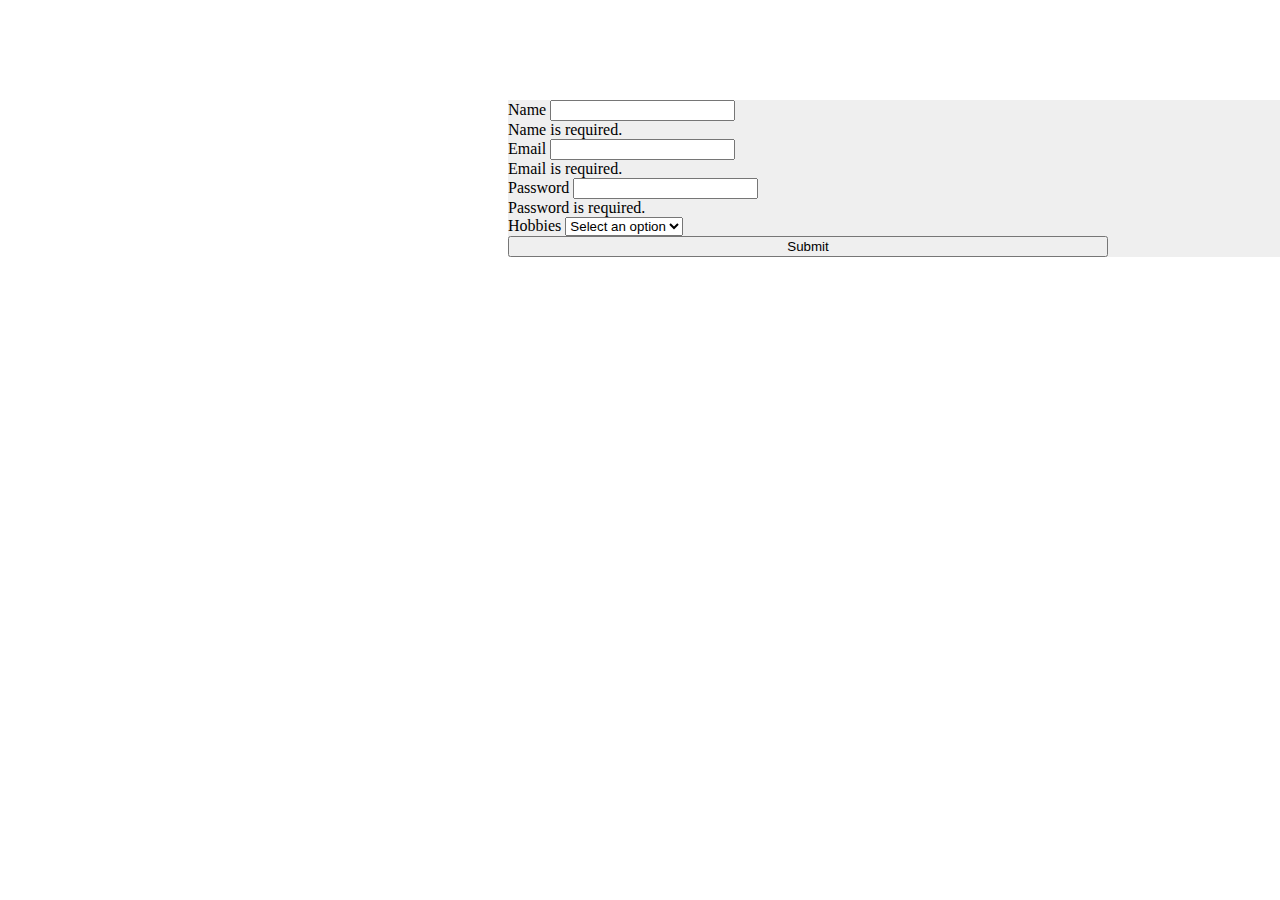
<file: Boostrap_Tasks/b_task6.html>
<!DOCTYPE html>
<html lang="en">
  <head>
    <meta charset="UTF-8" />
    <meta name="viewport" content="width=device-width, initial-scale=1.0" />
    <title>Bootstrap Task 6</title>
    <link rel="stylesheet" href="style6.css" />
    <link
      href="https://cdn.jsdelivr.net/npm/bootstrap@5.3.1/dist/css/bootstrap.min.css"
      rel="stylesheet"
      integrity="sha384-4bw+/aepP/YC94hEpVNVgiZdgIC5+VKNBQNGCHeKRQN+PtmoHDEXuppvnDJzQIu9"
      crossorigin="anonymous"
    />
  </head>
  <body>
    <div class="container p-5">
      <form class="needs-validation" novalidate>
        <div class="form-group mb-3">
          <label for="validationCustom01" class="form-label">Name</label>
          <input
            type="text"
            class="form-control"
            id="validationCustom01"
            required
          />
          <div class="invalid-feedback">Name is required.</div>
        </div>
        <div class="form-group mb-3">
          <label for="validationCustom01" class="form-label">Email</label>
          <input
            type="email"
            class="form-control"
            id="validationCustom01"
            required
          />
          <div class="invalid-feedback">Email is required.</div>
        </div>
        <div class="form-group mb-3">
          <label for="validationCustom01" class="form-label">Password</label>
          <input
            type="password"
            class="form-control"
            id="validationCustom01"
            required
          />
          <div class="invalid-feedback">Password is required.</div>
        </div>
        <div class="form-group mb-3">
          <label for="validationCustom01" class="form-label">Hobbies</label>
          <select class="form-control">
            <option value="">Select an option</option>
            <option *ngFor="let hoby of Hobbies" [value]="hoby">
              Football
            </option>
            <option *ngFor="let hoby of Hobbies" [value]="hoby">Cricket</option>
            <option *ngFor="let hoby of Hobbies" [value]="hoby">Music</option>
            <option *ngFor="let hoby of Hobbies" [value]="hoby">Dance</option>
          </select>
        </div>
        <div class="form-group mb-3">
          <button class="btn btn-danger">Submit</button>
        </div>
      </form>
    </div>

    <script
      src="https://cdn.jsdelivr.net/npm/bootstrap@5.3.1/dist/js/bootstrap.bundle.min.js"
      integrity="sha384-HwwvtgBNo3bZJJLYd8oVXjrBZt8cqVSpeBNS5n7C8IVInixGAoxmnlMuBnhbgrkm"
      crossorigin="anonymous"
    ></script>
    <script>
      // Example starter JavaScript for disabling form submissions if there are invalid fields
      (function () {
        "use strict";

        // Fetch all the forms we want to apply custom Bootstrap validation styles to
        var forms = document.querySelectorAll(".needs-validation");

        // Loop over them and prevent submission
        Array.prototype.slice.call(forms).forEach(function (form) {
          form.addEventListener(
            "submit",
            function (event) {
              if (!form.checkValidity()) {
                event.preventDefault();
                event.stopPropagation();
              }

              form.classList.add("was-validated");
            },
            false
          );
        });
      })();
    </script>
  </body>
</html>
</file>
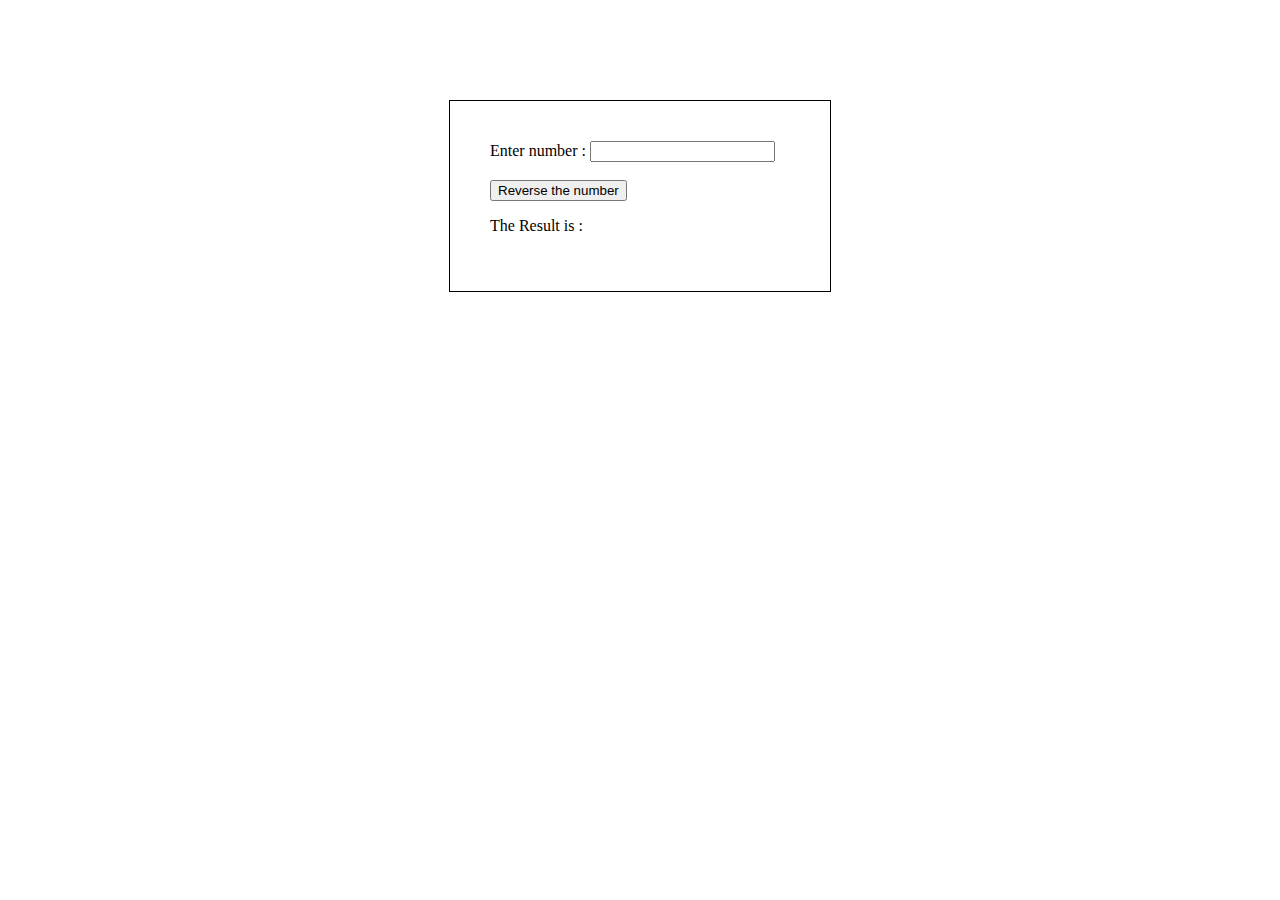
<file: JavaScript_Tasks/j_task1.html>
<!DOCTYPE html>
<html lang="en">
  <head>
    <meta charset="UTF-8" />
    <meta name="viewport" content="width=device-width, initial-scale=1.0" />
    <title>JavaScript Task 1</title>
    <style>
      div {
        border: 1px solid;
        display: block;
        width: 300px;
        margin: auto;
        margin-top: 100px;
        padding: 40px;
      }
    </style>
  </head>
  <body>
    <div>
      <form>
        Enter number : <input type="number" id="num" /><br /><br />
        <input type="button" onClick="rev()" value="Reverse the number" />
      </form>
      <p>
        The Result is :
        <span id="ans"></span>
      </p>
    </div>
    <script>
      function rev() {
        num1 = document.getElementById("num").value;
        document.getElementById("ans").innerHTML = reverseNumber(num1);
      }
      function reverseNumber(num) {
        let sum = 0;
        while (num !== 0) {
          sum = sum * 10;
          sum = sum + (num % 10);
          num = Math.floor(num / 10);
        }
        return sum;
      }
    </script>
  </body>
</html>
</file>
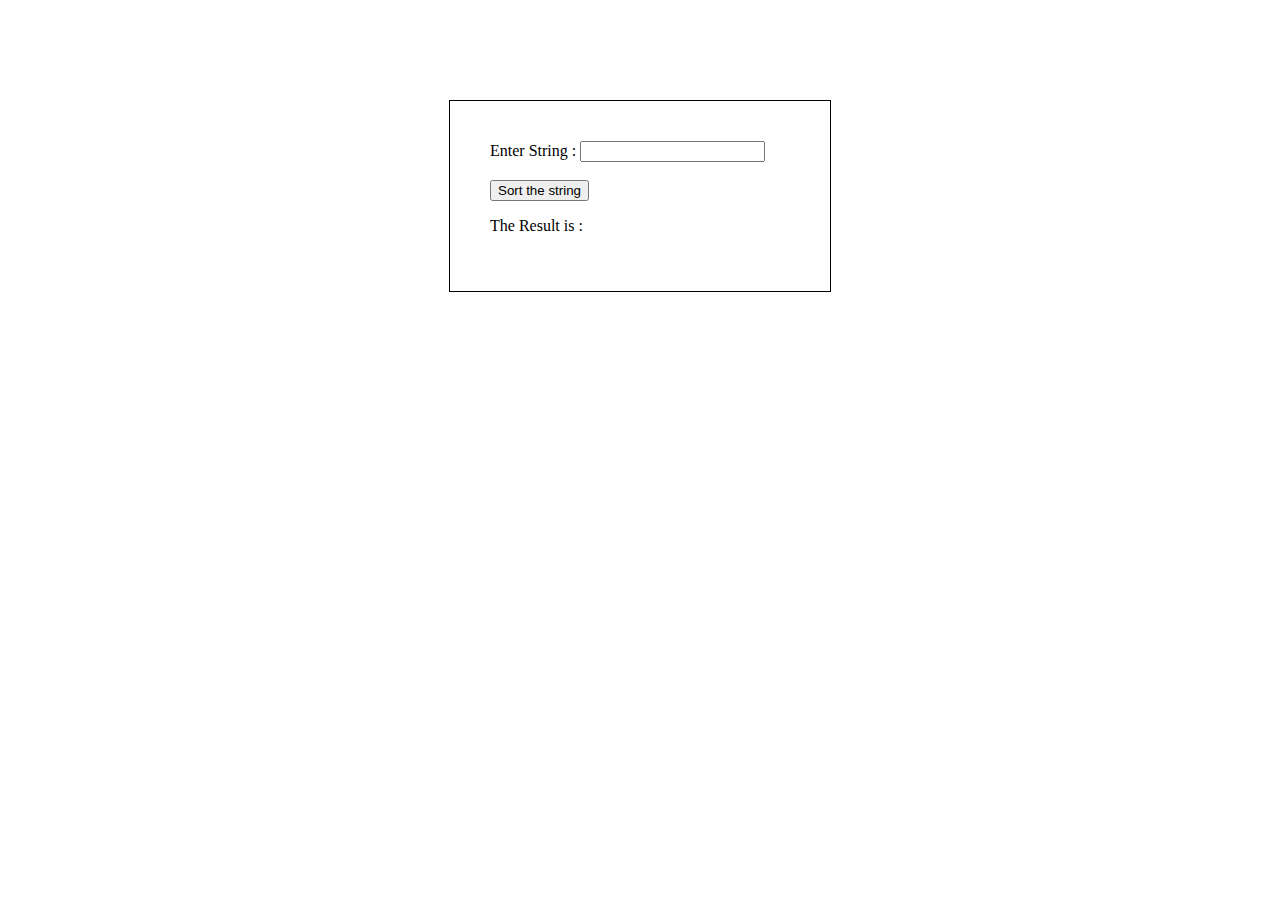
<file: JavaScript_Tasks/j_task2.html>
<!DOCTYPE html>
<html lang="en">
  <head>
    <meta charset="UTF-8" />
    <meta name="viewport" content="width=device-width, initial-scale=1.0" />
    <title>JavaScript Task 2</title>
    <style>
      div {
        border: 1px solid;
        display: block;
        width: 300px;
        margin: auto;
        margin-top: 100px;
        padding: 40px;
      }
    </style>
  </head>
  <body>
    <div>
      <form>
        Enter String : <input type="text" id="inp" /><br /><br />
        <input type="button" onClick="sor()" value="Sort the string" />
      </form>
      <p>
        The Result is :
        <span id="ans"></span>
      </p>
    </div>
    <script>
      function sor() {
        atr = document.getElementById("inp").value;
        document.getElementById("ans").innerHTML = aplhabeticsort(atr);
      }
      function aplhabeticsort(str) {
        let arr = str.split("");
        arr.sort();
        let ans = arr.join("");
        return ans;
      }
    </script>
  </body>
</html>
</file>
<file: styles.css>
h1 {
  color: red;
}
#heading {
  /* Id selector */
  color: salmon;
  text-align: center;
  background-color: teal;
  font-size: 50px;
}
#img1 {
  /* Element selector */
  height: 300px;
  margin-left: auto;
  margin-right: auto;
  display: block;
}
p {
  /* Element selector */
  text-align: justify;
  font-size: 20px;
  line-height: 25px;
  padding: 30px;
  border: 15px solid teal;
  font-family: Georgia, "Times New Roman", Times, serif;
}
#heading2 {
  /* Id selector */
  color: teal;
  background-color: rgb(255, 255, 255);
  margin-left: 10px;
  padding-left: 10px;
  text-decoration: underline;
  text-decoration-style: solid;
  font-family: "Times New Roman", Times, serif;
  font-size: 30px;
}
#para2 {
  /* Element selector */
  text-align: justify;
  font-size: 20px;
  line-height: 25px;
  padding: 30px;
  border: 15px solid teal;
  font-family: Arial, Helvetica, sans-serif;
}
ul {
  font-size: 25px;
  color: rgb(68, 0, 0);
}

body {
  background-color: rgb(31, 238, 231);
  padding: 10px;
}

#list {
  font-family: "Times New Roman", Times, serif;
  font-size: 40px;
  padding: 100px;
}

.container {
  padding: 10px;
  background-color: rgb(205, 201, 206);
}

#img2 {
  /* Element selector */
  height: 300px;
  display: block;
  margin: auto;
  padding-right: 20px;
}

.container2 {
  background-color: beige;
  padding: 10px;
  display: flex;
}
.container p {
  text-align: center;
}
</file>
<file: Boostrap_Tasks/style2.css>
/*******************************/
/********* General CSS *********/
/*******************************/
body {
  color: #666666;
  background: #dddddd;
  font-family: "Poppins", sans-serif;
  font-weight: 400;
}

h1,
h2,
h3,
h4,
h5,
h6 {
  color: #030f27;
}

a {
  color: #666666;
  transition: 0.3s;
}

a:hover,
a:active,
a:focus {
  color: #fdbe33;
  outline: none;
  text-decoration: none;
}

.btn:focus {
  box-shadow: none;
}

.wrapper {
  position: relative;
  width: 100%;
  max-width: 1366px;
  margin: 0 auto;
  background: #ffffff;
}

.back-to-top {
  position: fixed;
  display: none;
  background: #fdbe33;
  color: #121518;
  width: 44px;
  height: 44px;
  text-align: center;
  line-height: 1;
  font-size: 22px;
  right: 15px;
  bottom: 15px;
  transition: background 0.5s;
  z-index: 9;
}

.back-to-top:hover {
  color: #fdbe33;
  background: #121518;
}

.back-to-top i {
  padding-top: 10px;
}

.btn {
  transition: 0.3s;
}

/**********************************/
/********** Top Bar CSS ***********/
/**********************************/
.top-bar {
  position: relative;
  height: 90px;
  background: #fdbe33;
}

.top-bar .logo {
  padding: 15px 0;
  text-align: left;
  overflow: hidden;
}

.top-bar .logo h1 {
  margin: 0;
  color: #030f27;
  font-size: 60px;
  line-height: 60px;
  font-weight: 700;
}

.top-bar .logo img {
  max-width: 100%;
  max-height: 60px;
}

.top-bar .top-bar-item {
  display: flex;
  align-items: center;
  justify-content: flex-end;
}

.top-bar .top-bar-icon {
  width: 40px;
  display: flex;
  align-items: center;
  justify-content: center;
}

.top-bar .top-bar-icon [class^="flaticon-"]::before {
  margin: 0;
  color: #030f27;
  font-size: 40px;
}

.top-bar .top-bar-text {
  padding-left: 15px;
}

.top-bar .top-bar-text h3 {
  margin: 0 0 5px 0;
  color: #030f27;
  font-size: 16px;
  font-weight: 400;
}

.top-bar .top-bar-text p {
  margin: 0;
  color: #030f27;
  font-size: 13px;
  font-weight: 400;
}

@media (min-width: 992px) {
  .top-bar {
    padding: 0 60px;
  }
}

@media (max-width: 991.98px) {
  .top-bar .logo {
    text-align: center;
  }
}

/**********************************/
/*********** Nav Bar CSS **********/
/**********************************/
.nav-bar {
  position: relative;
  background: #fdbe33;
  transition: 0.3s;
}

.nav-bar .container-fluid {
  padding: 0;
}

.nav-bar.nav-sticky {
  position: fixed;
  top: 0;
  width: 100%;
  max-width: 1366px;
  box-shadow: 0 2px 5px rgba(0, 0, 0, 0.3);
  z-index: 999;
}

.nav-bar .navbar {
  height: 100%;
  background: #030f27 !important;
}

.navbar-dark .navbar-nav .nav-link,
.navbar-dark .navbar-nav .nav-link:focus,
.navbar-dark .navbar-nav .nav-link:hover,
.navbar-dark .navbar-nav .nav-link.active {
  padding: 10px 10px 8px 10px;
  color: #ffffff;
}

.navbar-dark .navbar-nav .nav-link:hover,
.navbar-dark .navbar-nav .nav-link.active {
  color: #fdbe33;
  transition: none;
}

.nav-bar .dropdown-menu {
  margin-top: 0;
  border: 0;
  border-radius: 0;
  background: #f8f9fa;
}

.nav-bar .btn {
  color: #ffffff;
  border: 2px solid #ffffff;
  border-radius: 0;
}

.nav-bar .btn:hover {
  color: #030f27;
  background: #fdbe33;
  border-color: #fdbe33;
}

@media (min-width: 992px) {
  .nav-bar {
    padding: 0 75px;
  }

  .nav-bar.nav-sticky {
    padding: 0;
  }

  .nav-bar .navbar {
    padding: 20px;
  }

  .nav-bar .navbar-brand {
    display: none;
  }

  .nav-bar a.nav-link {
    padding: 8px 15px;
    font-size: 15px;
    text-transform: uppercase;
  }
}

@media (max-width: 991.98px) {
  .nav-bar .navbar {
    padding: 15px;
  }

  .nav-bar a.nav-link {
    padding: 5px;
  }

  .nav-bar .dropdown-menu {
    box-shadow: none;
  }

  .nav-bar .btn {
    display: none;
  }
}

/*******************************/
/******** Carousel CSS *********/
/*******************************/
.carousel {
  position: relative;
  width: 100%;
  height: calc(100vh - 170px);
  min-height: 400px;
  margin: 0 auto;
  text-align: center;
  overflow: hidden;
}

.carousel .carousel-inner,
.carousel .carousel-item {
  position: relative;
  width: 100%;
  height: 100%;
}

.carousel .carousel-item img {
  width: 100%;
  height: 100%;
  object-fit: cover;
}

.carousel .carousel-item::after {
  position: absolute;
  content: "";
  width: 100%;
  height: 100%;
  top: 0;
  left: 0;
  background: rgba(0, 0, 0, 0.3);
  z-index: 1;
}

.carousel .carousel-caption {
  position: absolute;
  top: 0;
  bottom: 0;
  display: flex;
  align-items: center;
  justify-content: center;
  flex-direction: column;
  height: calc(100vh - 170px);
  min-height: 400px;
}

.carousel .carousel-caption p {
  color: #ffffff;
  font-size: 30px;
  margin-bottom: 15px;
  letter-spacing: 1px;
}

.carousel .carousel-caption h1 {
  color: #ffffff;
  font-size: 60px;
  font-weight: 700;
  margin-bottom: 35px;
}

.carousel .carousel-caption .btn {
  padding: 15px 35px;
  font-size: 18px;
  font-weight: 500;
  letter-spacing: 1px;
  text-transform: uppercase;
  color: #ffffff;
  background: transparent;
  border: 2px solid #ffffff;
  border-radius: 0;
  transition: 0.3s;
}

.carousel .carousel-caption .btn:hover {
  color: #030f27;
  background: #fdbe33;
  border-color: #fdbe33;
}

@media (max-width: 767.98px) {
  .carousel .carousel-caption h1 {
    font-size: 40px;
    font-weight: 700;
  }

  .carousel .carousel-caption p {
    font-size: 20px;
  }

  .carousel .carousel-caption .btn {
    padding: 12px 30px;
    font-size: 18px;
    font-weight: 500;
    letter-spacing: 0;
  }
}

@media (max-width: 575.98px) {
  .carousel .carousel-caption h1 {
    font-size: 30px;
    font-weight: 500;
  }

  .carousel .carousel-caption p {
    font-size: 16px;
  }

  .carousel .carousel-caption .btn {
    padding: 10px 25px;
    font-size: 16px;
    font-weight: 400;
    letter-spacing: 0;
  }
}

.carousel .animated {
  -webkit-animation-duration: 1.5s;
  animation-duration: 1.5s;
}

/*******************************/
/******* Page Header CSS *******/
/*******************************/
.page-header {
  position: relative;
  margin-bottom: 45px;
  padding: 90px 0;
  text-align: center;
  background: #fdbe33;
}

.page-header h2 {
  position: relative;
  color: #030f27;
  font-size: 60px;
  font-weight: 700;
  margin-bottom: 20px;
  padding-bottom: 5px;
}

.page-header h2::after {
  position: absolute;
  content: "";
  width: 100px;
  height: 2px;
  left: calc(50% - 50px);
  bottom: 0;
  background: #030f27;
}

.page-header a {
  position: relative;
  padding: 0 12px;
  font-size: 22px;
  color: #030f27;
}

.page-header a:hover {
  color: #ffffff;
}

.page-header a::after {
  position: absolute;
  content: "/";
  width: 8px;
  height: 8px;
  top: -2px;
  right: -7px;
  text-align: center;
  color: #121518;
}

.page-header a:last-child::after {
  display: none;
}

@media (max-width: 991.98px) {
  .page-header {
    padding: 60px 0;
  }

  .page-header h2 {
    font-size: 45px;
  }

  .page-header a {
    font-size: 20px;
  }
}

@media (max-width: 767.98px) {
  .page-header {
    padding: 45px 0;
  }

  .page-header h2 {
    font-size: 35px;
  }

  .page-header a {
    font-size: 18px;
  }
}

/*******************************/
/******* Section Header ********/
/*******************************/
.section-header {
  position: relative;
  width: 100%;
  margin-bottom: 45px;
}

.section-header p {
  color: #fdbe33;
  font-size: 18px;
  font-weight: 600;
  margin-bottom: 5px;
}

.section-header h2 {
  margin: 0;
  position: relative;
  font-size: 50px;
  font-weight: 700;
}

@media (max-width: 767.98px) {
  .section-header h2 {
    font-size: 30px;
  }
}

/*******************************/
/********* Feature CSS *********/
/*******************************/
.feature {
  position: relative;
  margin-bottom: 45px;
}

.feature .col-md-12 {
  background: #030f27;
}

.feature .col-md-12:nth-child(2n) {
  color: #030f27;
  background: #fdbe33;
}

.feature .feature-item {
  min-height: 250px;
  padding: 30px;
  display: flex;
  align-items: center;
  justify-content: flex-start;
}

.feature .feature-icon {
  position: relative;
  width: 60px;
  display: flex;
  align-items: center;
  justify-content: center;
}

.feature .feature-icon::before {
  position: absolute;
  content: "";
  width: 80px;
  height: 80px;
  top: -20px;
  left: -10px;
  border: 2px dotted #ffffff;
  border-radius: 60px;
  z-index: 1;
}

.feature .feature-icon::after {
  position: absolute;
  content: "";
  width: 79px;
  height: 79px;
  top: -18px;
  left: -9px;
  background: #030f27;
  border-radius: 60px;
  z-index: 2;
}

.feature .col-md-12:nth-child(2n) .feature-icon::after {
  background: #fdbe33;
}

.feature .feature-icon [class^="flaticon-"]::before {
  position: relative;
  margin: 0;
  color: #fdbe33;
  font-size: 60px;
  line-height: 60px;
  z-index: 3;
}

.feature .feature-text {
  padding-left: 30px;
}

.feature .feature-text h3 {
  margin: 0 0 10px 0;
  color: #fdbe33;
  font-size: 25px;
  font-weight: 600;
}

.feature .feature-text p {
  margin: 0;
  color: #fdbe33;
  font-size: 18px;
  font-weight: 400;
}

.feature .col-md-12:nth-child(2n) [class^="flaticon-"]::before,
.feature .col-md-12:nth-child(2n) h3,
.feature .col-md-12:nth-child(2n) p {
  color: #030f27;
}

/*******************************/
/********** About CSS **********/
/*******************************/
.about {
  position: relative;
  width: 100%;
  padding: 45px 0;
}

.about .section-header {
  margin-bottom: 30px;
}

.about .about-img {
  position: relative;
  height: 100%;
}

.about .about-img img {
  width: 100%;
  height: 100%;
  object-fit: cover;
}

.about .about-text p {
  font-size: 16px;
}

.about .about-text a.btn {
  position: relative;
  margin-top: 15px;
  padding: 15px 35px;
  font-size: 16px;
  font-weight: 500;
  letter-spacing: 1px;
  color: #030f27;
  border-radius: 0;
  background: #fdbe33;
  transition: 0.3s;
}

.about .about-text a.btn:hover {
  color: #fdbe33;
  background: #030f27;
}

@media (max-width: 767.98px) {
  .about .about-img {
    margin-bottom: 30px;
    height: auto;
  }
}
</file>
<file: Boostrap_Tasks/style3.css>
html {
  font-size: 14px;
}
@media (min-width: 768px) {
  html {
    font-size: 16px;
  }
}

.container {
  max-width: 960px;
}

.pricing-header {
  max-width: 700px;
}

.card-deck .card {
  min-width: 220px;
}
.card-deck {
  margin-left: 175px;
}

.border-top {
  border-top: 1px solid #ffffff;
}
.border-bottom {
  border-bottom: 1px solid #ffffff;
}

.box-shadow {
  box-shadow: 0 0.25rem 0.75rem rgba(0, 0, 0, 0.05);
}
.ghost {
  display: flex;
}
.card {
  width: 300px;
}
nav {
  margin-left: auto;
  margin-right: 10px;
}
</file>
<file: Boostrap_Tasks/style4.css>
.card {
  box-shadow: 0 2px 5px 0 rgba(0, 0, 0, 0.16), 0 2px 10px 0 rgba(0, 0, 0, 0.12);
}

.card {
  margin-top: 10px;
  box-sizing: border-box;
  border-radius: 2px;
  background-clip: padding-box;
  min-height: 400px;
}

.card span.card-title {
  color: #fff;
  font-size: 24px;
  font-weight: 300;
  text-transform: uppercase;
}

.card .card-image {
  position: relative;
  overflow: hidden;
  background-color: lightgray;
}

.card .card-image img {
  border-radius: 2px 2px 0 0;
  background-clip: padding-box;
  position: relative;
  z-index: +1;
}

.card .card-image span.card-title {
  position: absolute;
  bottom: 0;
  left: 0;
  padding: 16px;
}

.card .card-content {
  padding: 16px;
  border-radius: 0 0 2px 2px;
  background-clip: padding-box;
  box-sizing: border-box;
}

.card .card-content p {
  margin: 0;
  color: inherit;
}

.card .card-content span.card-title {
  line-height: 48px;
}

.card .card-action {
  border-top: 1px solid rgba(160, 160, 160, 0.2);
  padding: 16px;
}

.card .card-action a {
  color: #ffab40;
  margin-right: 16px;
  transition: color 0.3s ease;
  text-transform: uppercase;
}

.card .card-action a:hover {
  color: #ffd8a6;
  text-decoration: none;
}
</file>
<file: Boostrap_Tasks/style6.css>
.container {
  background-color: rgb(239, 239, 239);
  display: block;
  margin-top: 100px;
}
body {
  width: 1200px;
  padding-left: 500px;
  margin-right: 500px;
}
button {
  display: block;
  width: 600px;
}
</file>
